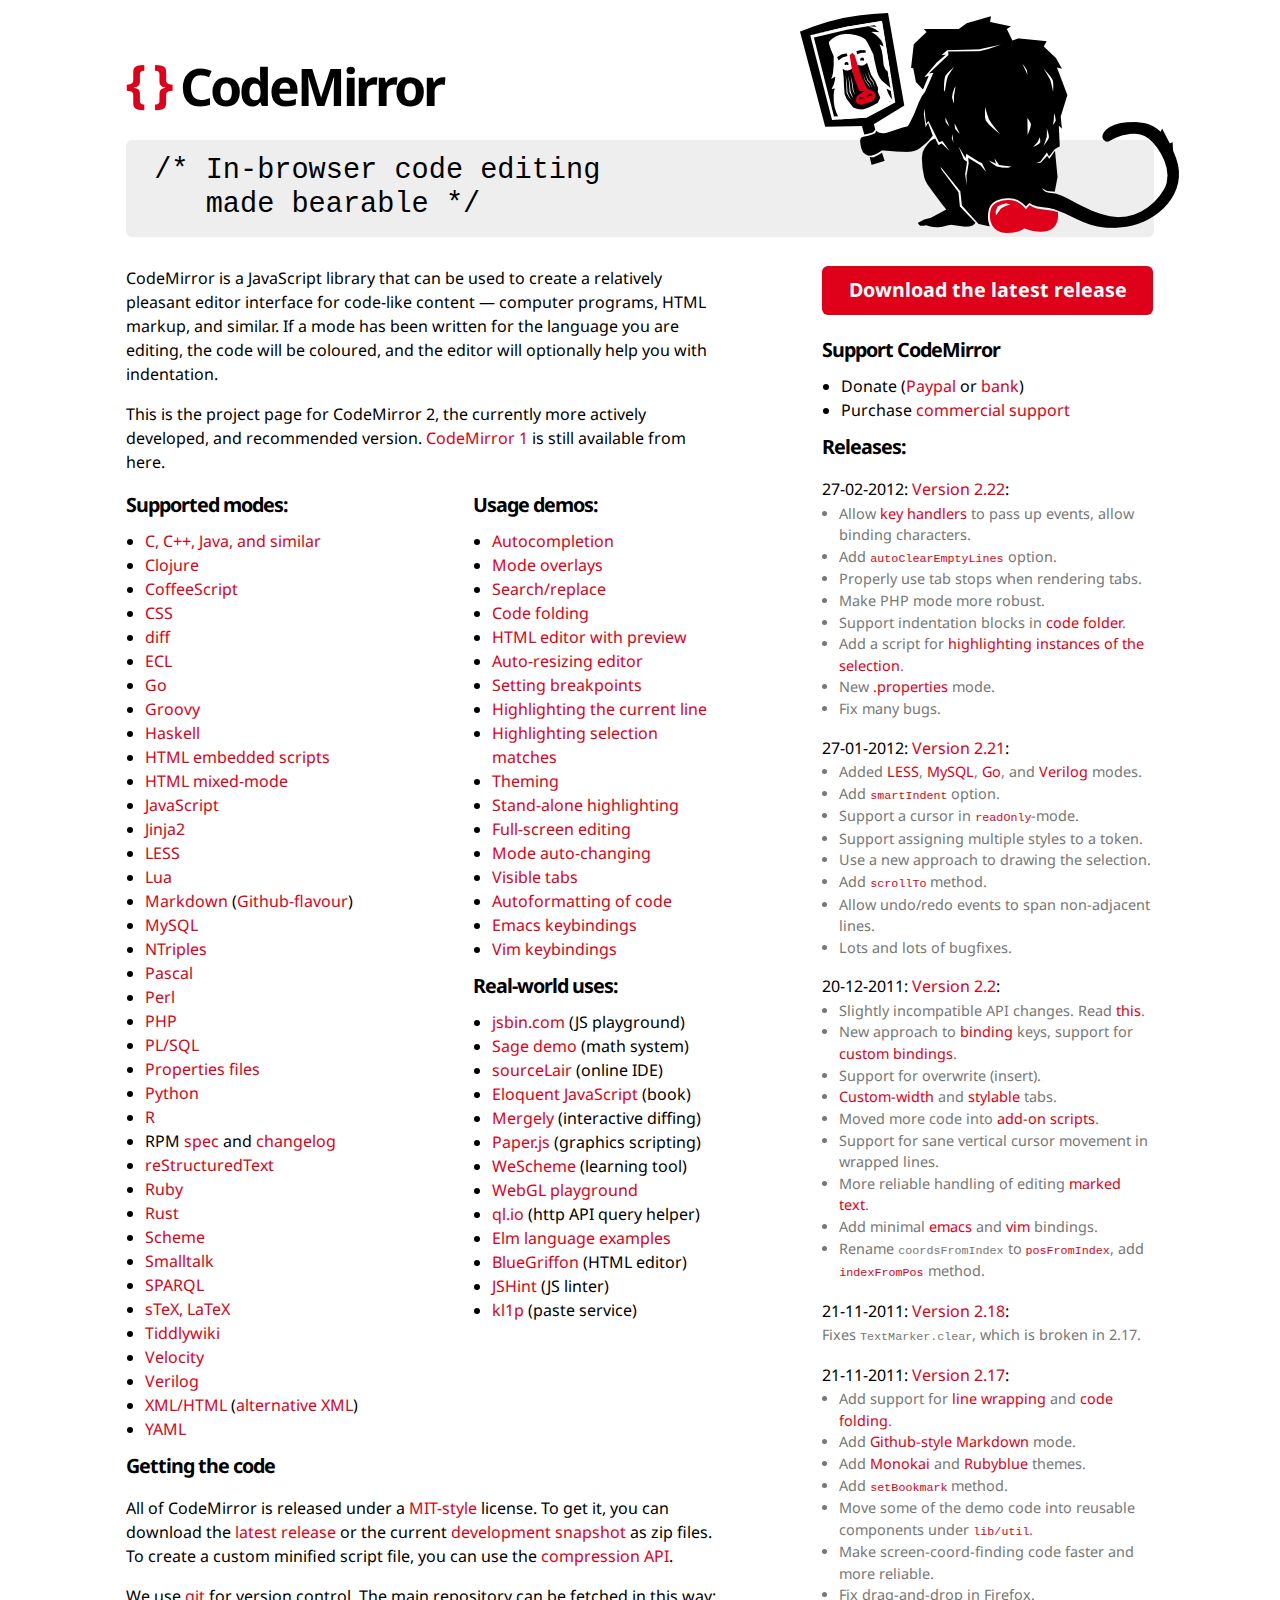
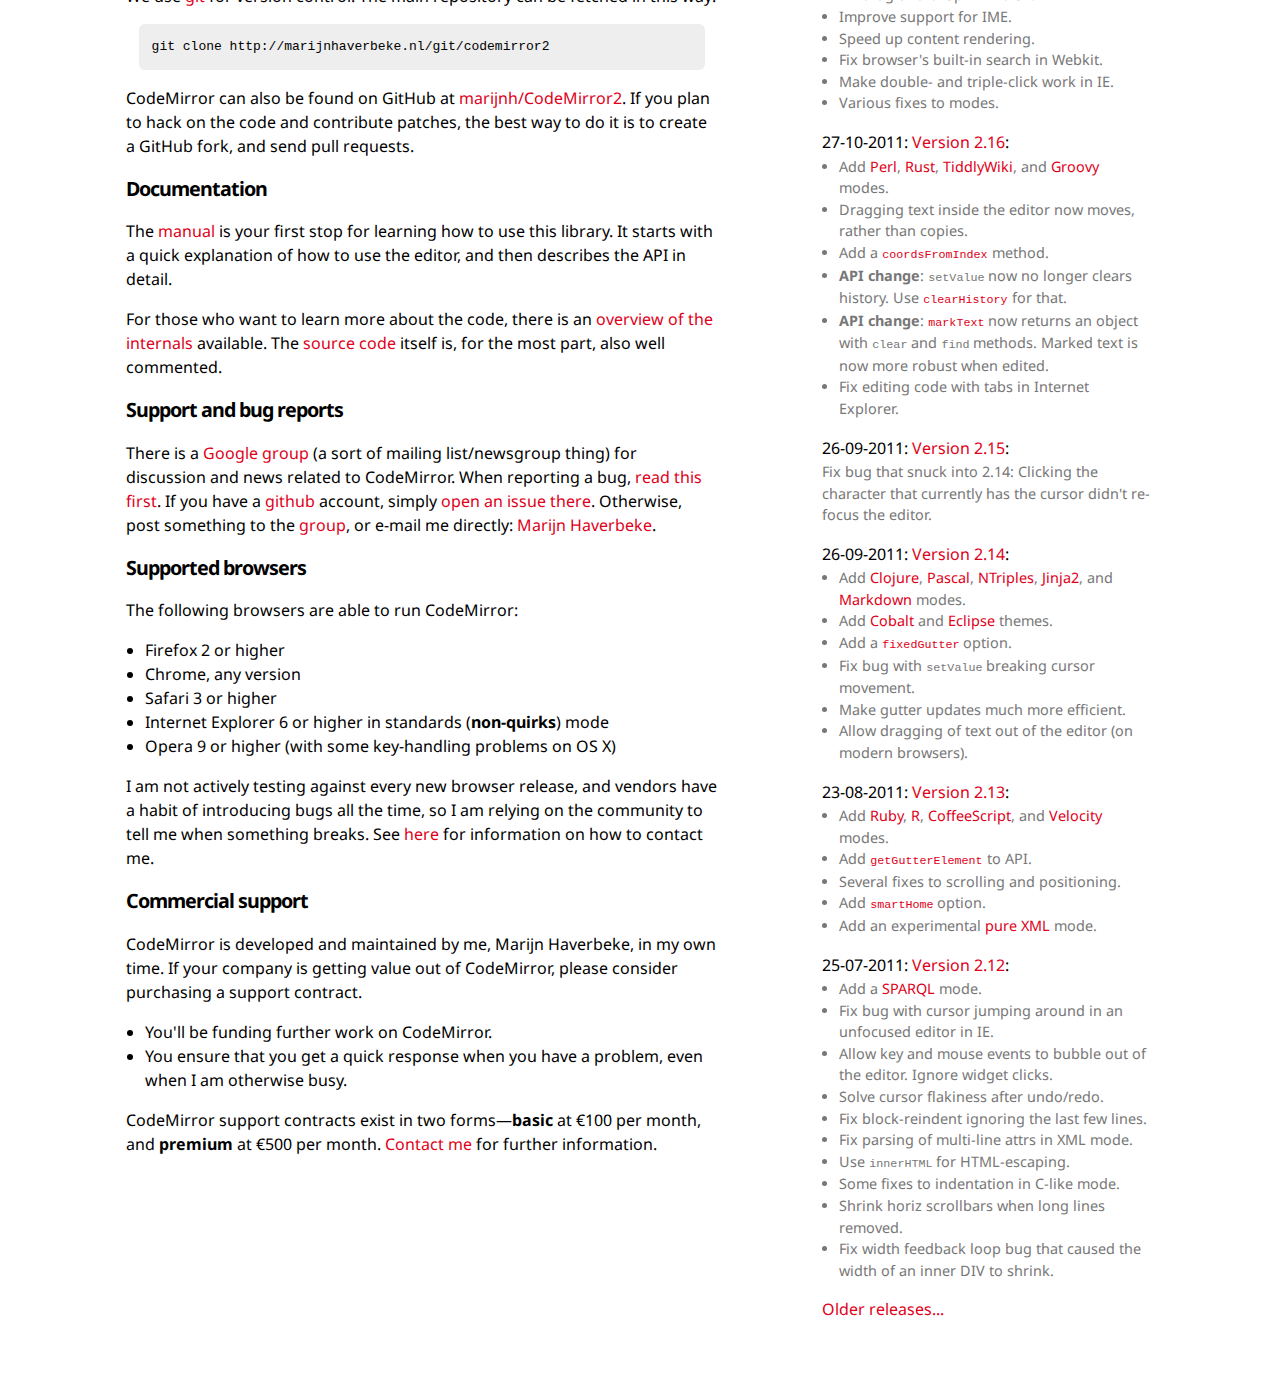
<file: CodeMirror-2.22/index.html>
<!doctype html>
<html>
  <head>
    <title>CodeMirror</title>
    <link rel="stylesheet" type="text/css" href="http://fonts.googleapis.com/css?family=Droid+Sans|Droid+Sans:bold"/>
    <link rel="stylesheet" type="text/css" href="doc/docs.css"/>
    <meta http-equiv="Content-Type" content="text/html; charset=utf-8"/>
    <link rel="alternate" href="http://twitter.com/statuses/user_timeline/242283288.rss" type="application/rss+xml"/>
  </head>
  <body>

<h1><span class="logo-braces">{ }</span> <a href="http://codemirror.net/">CodeMirror</a></h1>

<pre class="grey">
<img src="doc/baboon.png" class="logo" alt="logo"/>/* In-browser code editing
   made bearable */
</pre>

<div class="clear"><div class="left blk">

  <p style="margin-top: 0">CodeMirror is a JavaScript library that can
  be used to create a relatively pleasant editor interface for
  code-like content &#x2015; computer programs, HTML markup, and
  similar. If a mode has been written for the language you are
  editing, the code will be coloured, and the editor will optionally
  help you with indentation.</p>

  <p>This is the project page for CodeMirror 2, the currently more
  actively developed, and recommended
  version. <a href="1/index.html">CodeMirror 1</a> is still available
  from here.</p>

  <div class="clear"><div class="left1 blk">

    <h2 style="margin-top: 0">Supported modes:</h2>

    <ul>
      <li><a href="mode/clike/index.html">C, C++, Java, and similar</a></li>
      <li><a href="mode/clojure/index.html">Clojure</a></li>
      <li><a href="mode/coffeescript/index.html">CoffeeScript</a></li>
      <li><a href="mode/css/index.html">CSS</a></li>
      <li><a href="mode/diff/index.html">diff</a></li>
      <li><a href="mode/ecl/index.html">ECL</a></li>
      <li><a href="mode/go/index.html">Go</a></li>
      <li><a href="mode/groovy/index.html">Groovy</a></li>
      <li><a href="mode/haskell/index.html">Haskell</a></li>
      <li><a href="mode/htmlembedded/index.html">HTML embedded scripts</a></li>
      <li><a href="mode/htmlmixed/index.html">HTML mixed-mode</a></li>
      <li><a href="mode/javascript/index.html">JavaScript</a></li>
      <li><a href="mode/jinja2/index.html">Jinja2</a></li>
      <li><a href="mode/less/index.html">LESS</a></li>
      <li><a href="mode/lua/index.html">Lua</a></li>
      <li><a href="mode/markdown/index.html">Markdown</a> (<a href="mode/gfm/index.html">Github-flavour</a>)</li>
      <li><a href="mode/mysql/index.html">MySQL</a></li>
      <li><a href="mode/ntriples/index.html">NTriples</a></li>
      <li><a href="mode/pascal/index.html">Pascal</a></li>
      <li><a href="mode/perl/index.html">Perl</a></li>
      <li><a href="mode/php/index.html">PHP</a></li>
      <li><a href="mode/plsql/index.html">PL/SQL</a></li>
      <li><a href="mode/properties/index.html">Properties files</a></li>
      <li><a href="mode/python/index.html">Python</a></li>
      <li><a href="mode/r/index.html">R</a></li>
      <li>RPM <a href="mode/rpm/spec/index.html">spec</a> and <a href="mode/rpm/changes/index.html">changelog</a></li>
      <li><a href="mode/rst/index.html">reStructuredText</a></li>
      <li><a href="mode/ruby/index.html">Ruby</a></li>
      <li><a href="mode/rust/index.html">Rust</a></li>
      <li><a href="mode/scheme/index.html">Scheme</a></li>
      <li><a href="mode/smalltalk/index.html">Smalltalk</a></li>
      <li><a href="mode/sparql/index.html">SPARQL</a></li>
      <li><a href="mode/stex/index.html">sTeX, LaTeX</a></li>
      <li><a href="mode/tiddlywiki/index.html">Tiddlywiki</a></li>
      <li><a href="mode/velocity/index.html">Velocity</a></li>
      <li><a href="mode/verilog/index.html">Verilog</a></li>
      <li><a href="mode/xml/index.html">XML/HTML</a> (<a href="mode/xmlpure/index.html">alternative XML</a>)</li>
      <li><a href="mode/yaml/index.html">YAML</a></li>
    </ul>

  </div><div class="left2 blk">

    <h2 style="margin-top: 0">Usage demos:</h2>

    <ul>
      <li><a href="demo/complete.html">Autocompletion</a></li>
      <li><a href="demo/mustache.html">Mode overlays</a></li>
      <li><a href="demo/search.html">Search/replace</a></li>
      <li><a href="demo/folding.html">Code folding</a></li>
      <li><a href="demo/preview.html">HTML editor with preview</a></li>
      <li><a href="demo/resize.html">Auto-resizing editor</a></li>
      <li><a href="demo/marker.html">Setting breakpoints</a></li>
      <li><a href="demo/activeline.html">Highlighting the current line</a></li>
      <li><a href="demo/matchhighlighter.html">Highlighting selection matches</a></li>
      <li><a href="demo/theme.html">Theming</a></li>
      <li><a href="demo/runmode.html">Stand-alone highlighting</a></li>
      <li><a href="demo/fullscreen.html">Full-screen editing</a></li>
      <li><a href="demo/changemode.html">Mode auto-changing</a></li>
      <li><a href="demo/visibletabs.html">Visible tabs</a></li>
      <li><a href="demo/formatting.html">Autoformatting of code</a></li>
      <li><a href="demo/emacs.html">Emacs keybindings</a></li>
      <li><a href="demo/vim.html">Vim keybindings</a></li>
    </ul>

    <h2>Real-world uses:</h2>

    <ul>
      <li><a href="http://jsbin.com">jsbin.com</a> (JS playground)</li>
      <li><a href="http://buzzard.ups.edu/">Sage demo</a> (math system)</li>
      <li><a href="http://www.sourcelair.com/">sourceLair</a> (online IDE)</li>
      <li><a href="http://eloquentjavascript.net/chapter1.html">Eloquent JavaScript</a> (book)</a></li>
      <li><a href="http://www.mergely.com/">Mergely</a> (interactive diffing)</li>
      <li><a href="http://paperjs.org/">Paper.js</a> (graphics scripting)</li>
      <li><a href="http://www.wescheme.org/">WeScheme</a> (learning tool)</li>
      <li><a href="http://webglplayground.net/">WebGL playground</a></li>
      <li><a href="http://ql.io/">ql.io</a> (http API query helper)</li>
      <li><a href="http://elm-lang.org/Examples.elm">Elm language examples</a></li>
      <li><a href="http://bluegriffon.org/">BlueGriffon</a> (HTML editor)</li>
      <li><a href="http://www.jshint.com/">JSHint</a> (JS linter)</li>
      <li><a href="http://kl1p.com/cmtest/1">kl1p</a> (paste service)</li>
     </ul>

  </div></div>

  <h2 id="code">Getting the code</h2>

  <p>All of CodeMirror is released under a <a
  href="LICENSE">MIT-style</a> license. To get it, you can download
  the <a href="http://codemirror.net/codemirror.zip">latest
  release</a> or the current <a
  href="http://codemirror.net/codemirror2-latest.zip">development
  snapshot</a> as zip files. To create a custom minified script file,
  you can use the <a href="doc/compress.html">compression API</a>.</p>

  <p>We use <a href="http://git-scm.com/">git</a> for version control.
  The main repository can be fetched in this way:</p>

  <pre class="code">git clone http://marijnhaverbeke.nl/git/codemirror2</pre>

  <p>CodeMirror can also be found on GitHub at <a
  href="http://github.com/marijnh/CodeMirror2">marijnh/CodeMirror2</a>.
  If you plan to hack on the code and contribute patches, the best way
  to do it is to create a GitHub fork, and send pull requests.</p>

  <h2 id="documention">Documentation</h2>

  <p>The <a href="doc/manual.html">manual</a> is your first stop for
  learning how to use this library. It starts with a quick explanation
  of how to use the editor, and then describes the API in detail.</p>

  <p>For those who want to learn more about the code, there is
  an <a href="doc/internals.html">overview of the internals</a> available.
  The <a href="http://github.com/marijnh/CodeMirror2">source code</a>
  itself is, for the most part, also well commented.</p>

  <h2 id="support">Support and bug reports</h2>

  <p>There is
  a <a href="http://groups.google.com/group/codemirror">Google
  group</a> (a sort of mailing list/newsgroup thing) for discussion
  and news related to CodeMirror. When reporting a bug,
  <a href="doc/reporting.html">read this first</a>. If you have
  a <a href="http://github.com">github</a> account,
  simply <a href="http://github.com/marijnh/CodeMirror2/issues">open
  an issue there</a>. Otherwise, post something to
  the <a href="http://groups.google.com/group/codemirror">group</a>,
  or e-mail me directly: <a href="mailto:marijnh@gmail.com">Marijn
  Haverbeke</a>.</p>

  <h2 id="supported">Supported browsers</h2>

  <p>The following browsers are able to run CodeMirror:</p>

  <ul>
    <li>Firefox 2 or higher</li>
    <li>Chrome, any version</li>
    <li>Safari 3 or higher</li>
    <li>Internet Explorer 6 or higher in standards (<strong>non-quirks</strong>) mode</li>
    <li>Opera 9 or higher (with some key-handling problems on OS X)</li>
  </ul>

  <p>I am not actively testing against every new browser release, and
  vendors have a habit of introducing bugs all the time, so I am
  relying on the community to tell me when something breaks.
  See <a href="#support">here</a> for information on how to contact
  me.</p>

  <h2 id="commercial">Commercial support</h2>

  <p>CodeMirror is developed and maintained by me, Marijn Haverbeke,
  in my own time. If your company is getting value out of CodeMirror,
  please consider purchasing a support contract.</p>

  <ul>
    <li>You'll be funding further work on CodeMirror.</li>
    <li>You ensure that you get a quick response when you have a
    problem, even when I am otherwise busy.</li>
  </ul>

  <p>CodeMirror support contracts exist in two
  forms—<strong>basic</strong> at €100 per month,
  and <strong>premium</strong> at €500 per
  month. <a href="mailto:marijnh@gmail.com">Contact me</a> for further
  information.</p>

</div>

<div class="right blk">

  <a href="http://codemirror.net/codemirror.zip" class="download">Download the latest release</a>

  <h2>Support CodeMirror</h2>

  <ul>
    <li>Donate
    (<span onclick="document.getElementById('paypal').submit();"
    class="quasilink">Paypal</span>
    or <span onclick="document.getElementById('bankinfo').style.display = 'block';"
             class="quasilink">bank</span>)</li>
    <li>Purchase <a href="#commercial">commercial support</a></li>
  </ul>

  <p id="bankinfo" style="display: none;">
    Bank: <i>Rabobank</i><br/>
    Country: <i>Netherlands</i><br/>
    SWIFT: <i>RABONL2U</i><br/>
    Account: <i>147850770</i><br/>
    Name: <i>Marijn Haverbeke</i><br/>
    IBAN: <i>NL26 RABO 0147 8507 70</i>
  </p>

  <h2>Releases:</h2>

  <p class="rel">27-02-2012: <a href="http://codemirror.net/codemirror-2.22.zip">Version 2.22</a>:</p>

  <ul class="rel-note">
    <li>Allow <a href="doc/manual.html#keymaps">key handlers</a> to pass up events, allow binding characters.</li>
    <li>Add <a href="doc/manual.html#option_autoClearEmptyLines"><code>autoClearEmptyLines</code></a> option.</li>
    <li>Properly use tab stops when rendering tabs.</li>
    <li>Make PHP mode more robust.</li>
    <li>Support indentation blocks in <a href="doc/manual.html#util_foldcode">code folder</a>.</li>
    <li>Add a script for <a href="doc/manual.html#util_match-highlighter">highlighting instances of the selection</a>.</li>
    <li>New <a href="mode/properties/index.html">.properties</a> mode.</li>
    <li>Fix many bugs.</li>
  </ul>

  <p class="rel">27-01-2012: <a href="http://codemirror.net/codemirror-2.21.zip">Version 2.21</a>:</p>

  <ul class="rel-note">
    <li>Added <a href="mode/less/index.html">LESS</a>, <a href="mode/mysql/index.html">MySQL</a>,
    <a href="mode/go/index.html">Go</a>, and <a href="mode/verilog/index.html">Verilog</a> modes.</li>
    <li>Add <a href="doc/manual.html#option_smartIndent"><code>smartIndent</code></a>
    option.</li>
    <li>Support a cursor in <a href="doc/manual.html#option_readOnly"><code>readOnly</code></a>-mode.</li>
    <li>Support assigning multiple styles to a token.</li>
    <li>Use a new approach to drawing the selection.</li>
    <li>Add <a href="doc/manual.html#scrollTo"><code>scrollTo</code></a> method.</li>
    <li>Allow undo/redo events to span non-adjacent lines.</li>
    <li>Lots and lots of bugfixes.</li>
  </ul>

  <p class="rel">20-12-2011: <a href="http://codemirror.net/codemirror-2.2.zip">Version 2.2</a>:</p>

  <ul class="rel-note">
    <li>Slightly incompatible API changes. Read <a href="doc/upgrade_v2.2.html">this</a>.</li>
    <li>New approach
    to <a href="doc/manual.html#option_extraKeys">binding</a> keys,
    support for <a href="doc/manual.html#option_keyMap">custom
    bindings</a>.</li>
    <li>Support for overwrite (insert).</li>
    <li><a href="doc/manual.html#option_tabSize">Custom-width</a>
    and <a href="demo/visibletabs.html">stylable</a> tabs.</li>
    <li>Moved more code into <a href="doc/manual.html#addons">add-on scripts</a>.</li>
    <li>Support for sane vertical cursor movement in wrapped lines.</li>
    <li>More reliable handling of
    editing <a href="doc/manual.html#markText">marked text</a>.</li>
    <li>Add minimal <a href="demo/emacs.html">emacs</a>
    and <a href="demo/vim.html">vim</a> bindings.</li>
    <li>Rename <code>coordsFromIndex</code>
    to <a href="doc/manual.html#posFromIndex"><code>posFromIndex</code></a>,
    add <a href="doc/manual.html#indexFromPos"><code>indexFromPos</code></a>
    method.</li>
  </ul>

  <p class="rel">21-11-2011: <a href="http://codemirror.net/codemirror-2.18.zip">Version 2.18</a>:</p>
  <p class="rel-note">Fixes <code>TextMarker.clear</code>, which is broken in 2.17.</p>

  <p class="rel">21-11-2011: <a href="http://codemirror.net/codemirror-2.17.zip">Version 2.17</a>:</p>
  <ul class="rel-note">
    <li>Add support for <a href="doc/manual.html#option_lineWrapping">line
    wrapping</a> and <a href="doc/manual.html#hideLine">code
    folding</a>.</li>
    <li>Add <a href="mode/gfm/index.html">Github-style Markdown</a> mode.</li>
    <li>Add <a href="theme/monokai.css">Monokai</a>
    and <a href="theme/rubyblue.css">Rubyblue</a> themes.</li>
    <li>Add <a href="doc/manual.html#setBookmark"><code>setBookmark</code></a> method.</li>
    <li>Move some of the demo code into reusable components
    under <a href="lib/util/"><code>lib/util</code></a>.</li>
    <li>Make screen-coord-finding code faster and more reliable.</li>
    <li>Fix drag-and-drop in Firefox.</li>
    <li>Improve support for IME.</li>
    <li>Speed up content rendering.</li>
    <li>Fix browser's built-in search in Webkit.</li>
    <li>Make double- and triple-click work in IE.</li>
    <li>Various fixes to modes.</li>
  </ul>

  <p class="rel">27-10-2011: <a href="http://codemirror.net/codemirror-2.16.zip">Version 2.16</a>:</p>
  <ul class="rel-note">
    <li>Add <a href="mode/perl/index.html">Perl</a>, <a href="mode/rust/index.html">Rust</a>, <a href="mode/tiddlywiki/index.html">TiddlyWiki</a>, and <a href="mode/groovy/index.html">Groovy</a> modes.</li>
    <li>Dragging text inside the editor now moves, rather than copies.</li>
    <li>Add a <a href="doc/manual.html#coordsFromIndex"><code>coordsFromIndex</code></a> method.</li>
    <li><strong>API change</strong>: <code>setValue</code> now no longer clears history. Use <a href="doc/manual.html#clearHistory"><code>clearHistory</code></a> for that.</li>
    <li><strong>API change</strong>: <a href="doc/manual.html#markText"><code>markText</code></a> now
    returns an object with <code>clear</code> and <code>find</code>
    methods. Marked text is now more robust when edited.</li>
    <li>Fix editing code with tabs in Internet Explorer.</li>
  </ul>

  <p class="rel">26-09-2011: <a href="http://codemirror.net/codemirror-2.15.zip">Version 2.15</a>:</p>
  <p class="rel-note">Fix bug that snuck into 2.14: Clicking the
  character that currently has the cursor didn't re-focus the
  editor.</p>

  <p class="rel">26-09-2011: <a href="http://codemirror.net/codemirror-2.14.zip">Version 2.14</a>:</p>
  <ul class="rel-note">
    <li>Add <a href="mode/clojure/index.html">Clojure</a>, <a href="mode/pascal/index.html">Pascal</a>, <a href="mode/ntriples/index.html">NTriples</a>, <a href="mode/jinja2/index.html">Jinja2</a>, and <a href="mode/markdown/index.html">Markdown</a> modes.</li>
    <li>Add <a href="theme/cobalt.css">Cobalt</a> and <a href="theme/eclipse.css">Eclipse</a> themes.</li>
    <li>Add a <a href="doc/manual.html#option_fixedGutter"><code>fixedGutter</code></a> option.</li>
    <li>Fix bug with <code>setValue</code> breaking cursor movement.</li>
    <li>Make gutter updates much more efficient.</li>
    <li>Allow dragging of text out of the editor (on modern browsers).</li>
  </ul>

  <p class="rel">23-08-2011: <a href="http://codemirror.net/codemirror-2.13.zip">Version 2.13</a>:</p>
  <ul class="rel-note">
    <li>Add <a href="mode/ruby/index.html">Ruby</a>, <a href="mode/r/index.html">R</a>, <a href="mode/coffeescript/index.html">CoffeeScript</a>, and <a href="mode/velocity/index.html">Velocity</a> modes.</li>
    <li>Add <a href="doc/manual.html#getGutterElement"><code>getGutterElement</code></a> to API.</li>
    <li>Several fixes to scrolling and positioning.</li>
    <li>Add <a href="doc/manual.html#option_smartHome"><code>smartHome</code></a> option.</li>
    <li>Add an experimental <a href="mode/xmlpure/index.html">pure XML</a> mode.</li>
  </ul>

  <p class="rel">25-07-2011: <a href="http://codemirror.net/codemirror-2.12.zip">Version 2.12</a>:</p>
  <ul class="rel-note">
    <li>Add a <a href="mode/sparql/index.html">SPARQL</a> mode.</li>
    <li>Fix bug with cursor jumping around in an unfocused editor in IE.</li>
    <li>Allow key and mouse events to bubble out of the editor. Ignore widget clicks.</li>
    <li>Solve cursor flakiness after undo/redo.</li>
    <li>Fix block-reindent ignoring the last few lines.</li>
    <li>Fix parsing of multi-line attrs in XML mode.</li>
    <li>Use <code>innerHTML</code> for HTML-escaping.</li>
    <li>Some fixes to indentation in C-like mode.</li>
    <li>Shrink horiz scrollbars when long lines removed.</li>
    <li>Fix width feedback loop bug that caused the width of an inner DIV to shrink.</li>
  </ul>

  <p><a href="doc/oldrelease.html">Older releases...</a></p>

</div></div>

<div style="height: 2em">&nbsp;</div>

  <form action="https://www.paypal.com/cgi-bin/webscr" method="post" id="paypal">
    <input type="hidden" name="cmd" value="_s-xclick"/>
    <input type="hidden" name="hosted_button_id" value="3FVHS5FGUY7CC"/>
  </form>

  </body>
</html>
</file>
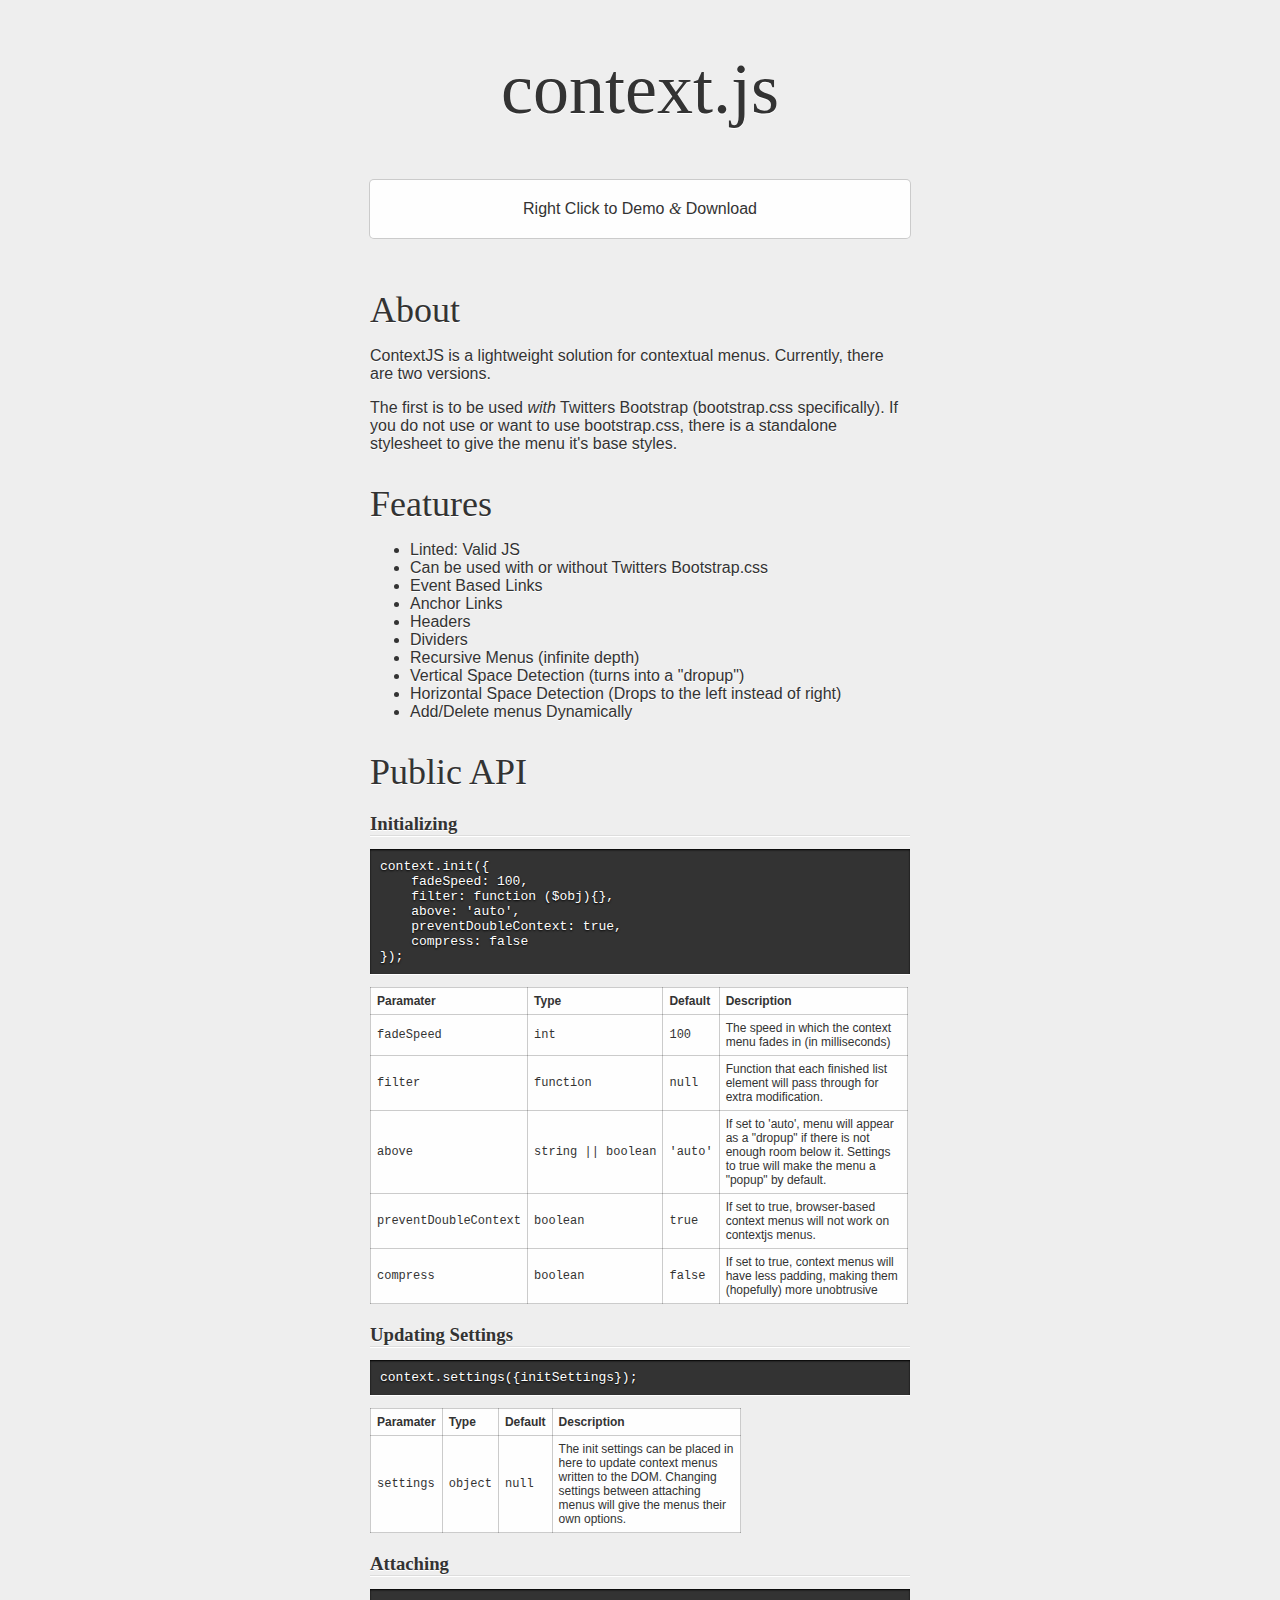
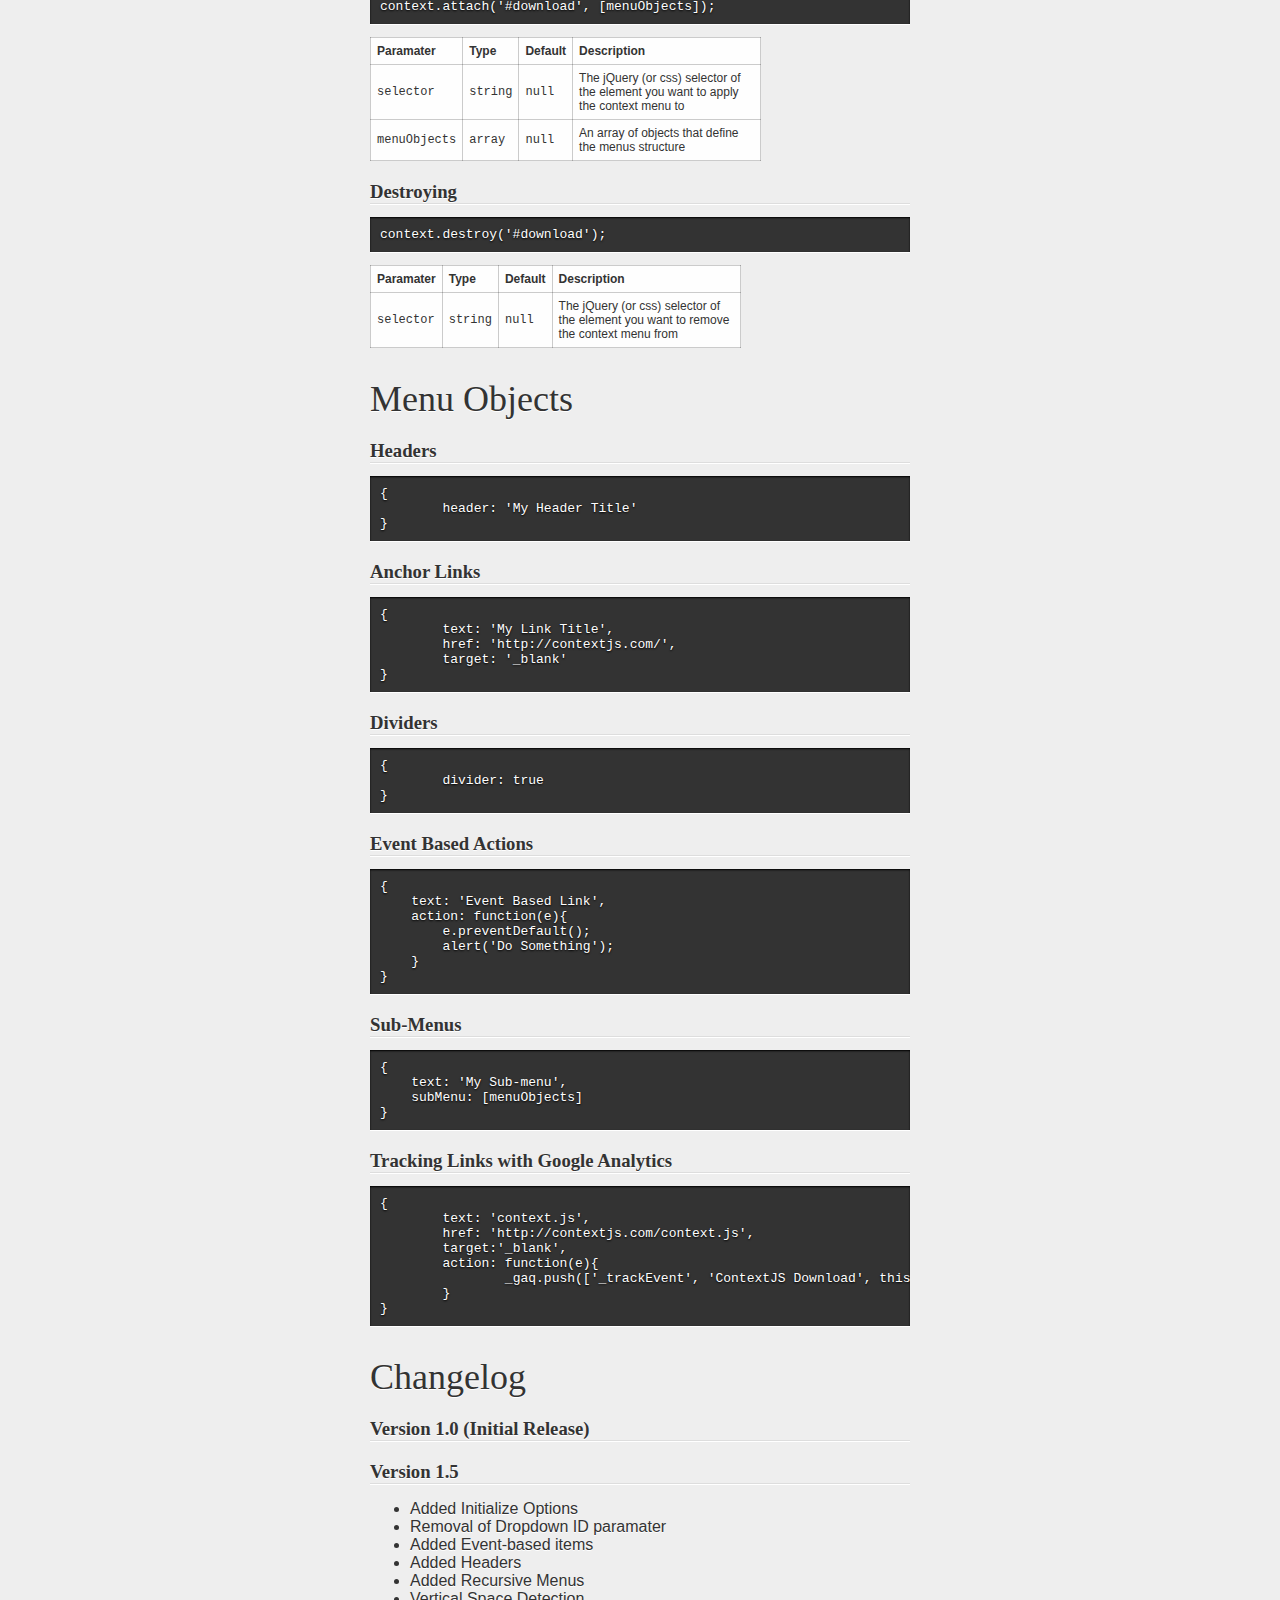
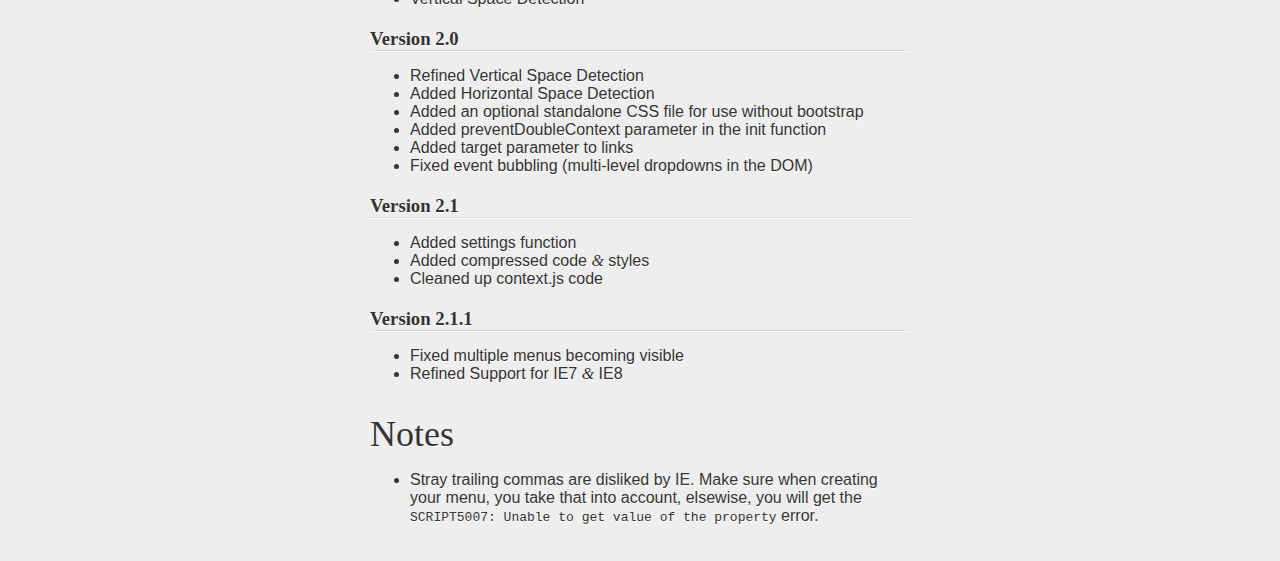
<file: jqueryMenu/index.html>
<!doctype html>
<html lang="en">

	<head>
		<meta http-equiv="content-type" content="text/html; charset=UTF-8">
		<meta http-equiv="X-UA-Compatible" content="IE=8" >
		<title>ContextJS</title>
		
		<link rel="stylesheet" type="text/css" href="css/demo.css">
		
		<link rel="stylesheet" type="text/css" href="css/context.standalone.css">
		
	</head>
	<body>
		<h1>context.js</h1>
		
		<div id="download">Right Click to Demo <span class="amp">&amp;</span> Download</div>
		
		<div class="description">
			
			<h2>About</h2>
			<p>ContextJS is a lightweight solution for contextual menus. Currently, there are two versions.</p> <p>The first is to be used <i>with</i> Twitters Bootstrap  (bootstrap.css specifically). If you do not use or want to use bootstrap.css, there is a standalone stylesheet to give the menu it's base styles.</p>
			
			<h2>Features</h2>
			
			<ul>
				<li>Linted: Valid JS</li>
				<li>Can be used with or without Twitters Bootstrap.css</li>
				<li>Event Based Links</li>
				<li>Anchor Links</li>
				<li>Headers</li>
				<li>Dividers</li>
				<li>Recursive Menus (infinite depth)</li>
				<li>Vertical Space Detection (turns into a "dropup")</li>
				<li>Horizontal Space Detection (Drops to the left instead of right)</li>
				<li>Add/Delete menus Dynamically</li>
				
			</ul>
			
			<h2>Public API</h2>
			
			<h3>Initializing</h3>
			<pre>context.init({
    fadeSpeed: 100,
    filter: function ($obj){},
    above: 'auto',
    preventDoubleContext: true,
    compress: false
});</pre>

			<table border="1" cellpadding="6">
				<thead>
					<tr>
						<th>Paramater</th>
						<th>Type</th>
						<th>Default</th>
						<th>Description</th>
					</tr>
				</thead>
				<tbody>
					<tr>
						<td>fadeSpeed</td>
						<td>int</td>
						<td>100</td>
						<td>The speed in which the context menu fades in (in milliseconds)</td>
					</tr>
					<tr>
						<td>filter</td>
						<td>function</td>
						<td>null</td>
						<td>Function that each finished list element will pass through for extra modification.</td>
					</tr>
					<tr>
						<td>above</td>
						<td>string || boolean</td>
						<td>'auto'</td>
						<td>If set to 'auto', menu will appear as a "dropup" if there is not enough room below it. Settings to true will make the menu a "popup" by default.</td>
					</tr>
					<tr>
						<td>preventDoubleContext</td>
						<td>boolean</td>
						<td>true</td>
						<td>If set to true, browser-based context menus will not work on contextjs menus.</td>
					</tr>
					<tr>
						<td>compress</td>
						<td>boolean</td>
						<td>false</td>
						<td>If set to true, context menus will have less padding, making them (hopefully) more unobtrusive</td>
					</tr>
				</tbody>
			</table>

			<h3>Updating Settings</h3>
			<pre>context.settings({initSettings});</pre>
			
			<table border="1" cellpadding="6">
				<thead>
					<tr>
						<th>Paramater</th>
						<th>Type</th>
						<th>Default</th>
						<th>Description</th>
					</tr>
				</thead>
				<tbody>
					<tr>
						<td>settings</td>
						<td>object</td>
						<td>null</td>
						<td>The init settings can be placed in here to update context menus written to the DOM. Changing settings between attaching menus will give the menus their own options.</td>
					</tr>
				</tbody>
			</table>

			<h3>Attaching</h3>
			<pre>context.attach('#download', [menuObjects]);</pre>
			
			<table border="1" cellpadding="6">
				<thead>
					<tr>
						<th>Paramater</th>
						<th>Type</th>
						<th>Default</th>
						<th>Description</th>
					</tr>
				</thead>
				<tbody>
					<tr>
						<td>selector</td>
						<td>string</td>
						<td>null</td>
						<td>The jQuery (or css) selector of the element you want to apply the context menu to</td>
					</tr>
					<tr>
						<td>menuObjects</td>
						<td>array</td>
						<td>null</td>
						<td>An array of objects that define the menus structure</td>
					</tr>
				</tbody>
			</table>
			
			
			<h3>Destroying</h3>
			<pre>context.destroy('#download');</pre>
			
			<table border="1" cellpadding="6">
				<thead>
					<tr>
						<th>Paramater</th>
						<th>Type</th>
						<th>Default</th>
						<th>Description</th>
					</tr>
				</thead>
				<tbody>
					<tr>
						<td>selector</td>
						<td>string</td>
						<td>null</td>
						<td>The jQuery (or css) selector of the element you want to remove the context menu from</td>
					</tr>
				</tbody>
			</table>
			
			
			<h2>Menu Objects</h2>
			
			<h3>Headers</h3>
			<pre>{
	header: 'My Header Title'
}</pre>
			
			<h3>Anchor Links</h3>
			<pre>{
	text: 'My Link Title', 
	href: 'http://contextjs.com/', 
	target: '_blank'
}</pre>
			
			<h3>Dividers</h3>
			<pre>{
	divider: true
}</pre>
			
			<h3>Event Based Actions</h3>
			<pre>{
    text: 'Event Based Link',
    action: function(e){
    	e.preventDefault();
        alert('Do Something');
    }
}</pre>

			<h3>Sub-Menus</h3>
			<pre>{
    text: 'My Sub-menu',
    subMenu: [menuObjects]
}</pre>
			<h3>Tracking Links with Google Analytics</h3>
			<pre>{
	text: 'context.js', 
	href: 'http://contextjs.com/context.js', 
	target:'_blank', 
	action: function(e){
		_gaq.push(['_trackEvent', 'ContextJS Download', this.pathname, this.innerHTML]);
	}
}</pre>
			
			<h2>Changelog</h2>
			
			<h3>Version 1.0 (Initial Release)</h3>
			<h3>Version 1.5</h3>
			<ul>
				<li>Added Initialize Options</li>
				<li>Removal of Dropdown ID paramater</li>
				<li>Added Event-based items</li>
				<li>Added Headers</li>
				<li>Added Recursive Menus</li>
				<li>Vertical Space Detection</li>
			</ul>
			
			<h3>Version 2.0</h3>
			<ul>
				<li>Refined Vertical Space Detection</li>
				<li>Added Horizontal Space Detection</li>
				<li>Added an optional standalone CSS file for use without bootstrap</li>
				<li>Added preventDoubleContext parameter in the init function</li>
				<li>Added target parameter to links</li>
				<li>Fixed event bubbling (multi-level dropdowns in the DOM)</li>
			</ul>
			
			<h3>Version 2.1</h3>
			<ul>
				<li>Added settings function</li>
				<li>Added compressed code <span class="amp">&amp;</span> styles</li>
				<li>Cleaned up context.js code</li>
			</ul>
			
			<h3>Version 2.1.1</h3>
			<ul>
				<li>Fixed multiple menus becoming visible</li>
				<li>Refined Support for IE7 <span class="amp">&amp;</span> IE8</li>
			</ul>
			
			<h2>Notes</h2>
			<ul>
				<li>Stray trailing commas are disliked by IE. Make sure when creating your menu, you take that into account, elsewise, you will get the <code>SCRIPT5007: Unable to get value of the property</code> error.</li>
			</ul>
			
			
			
			
		</div>
		
		
		

		
		
		<script src="js/jquery.min.js"></script>
		<script src="js/context.js"></script>		
		<script src="js/demo.js"></script>
	</body>
</html>
</file>
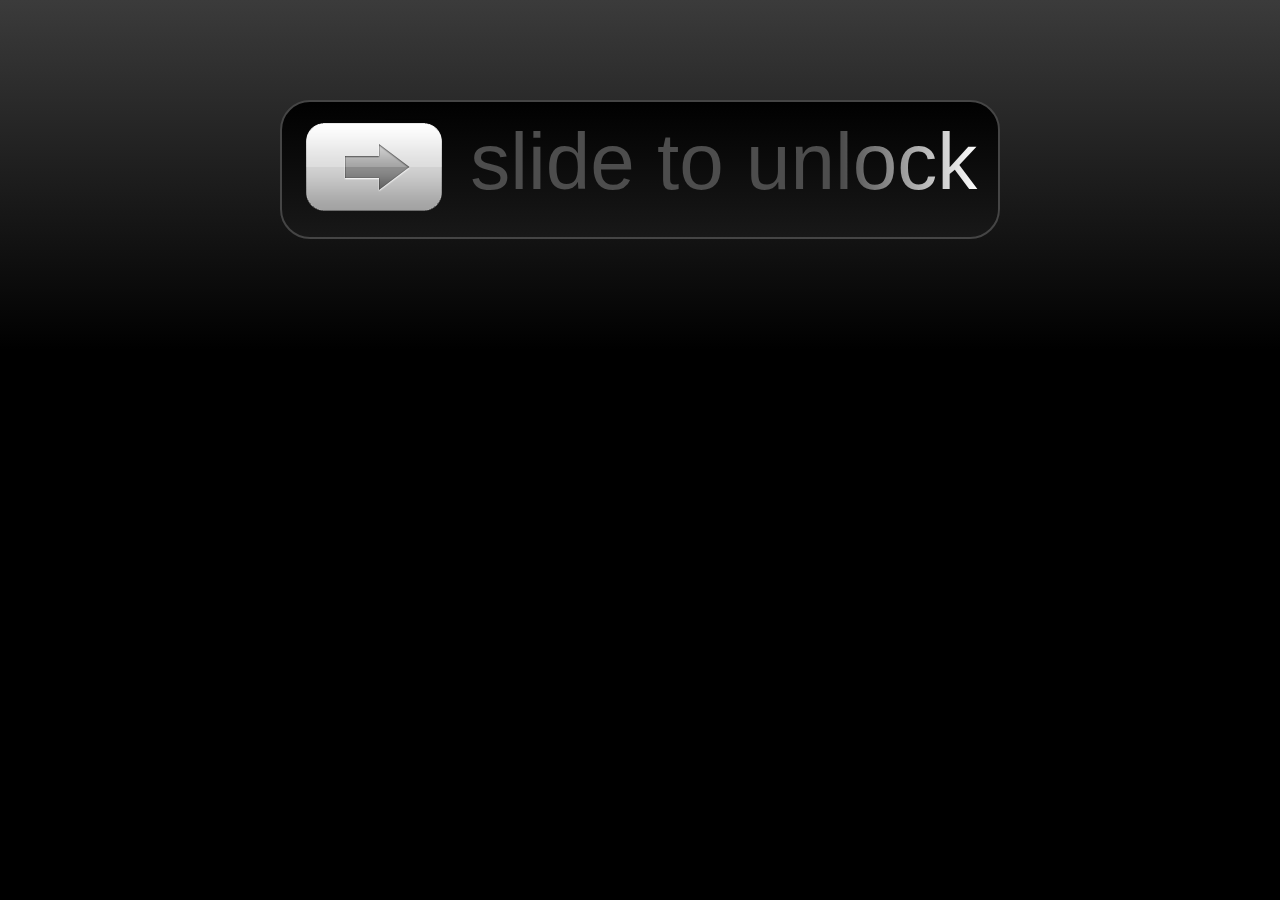
<file: JS仿苹果解锁/index.html>
<!DOCTYPE html>
<head>
	<meta http-equiv="Content-Type" content="text/html; charset=UTF-8">
	<link rel='stylesheet' href='css/style.css'>
	<script src='js/jquery.min.js'></script>
	<script src='js/jquery-ui.min.js'></script>
	<script src='js/slidetounlock.js'></script>
</head>

<body>

<div id="page-wrap">
	<div id="well">
		<h2><strong id="slider"></strong> <span>slide to unlock</span></h2>
	</div>
</div>

 <style type="text/css" style="display: none !important;">
	* {
		margin: 0;
		padding: 0;
	}
	body {
		overflow-x: hidden;
	}
	.bsa_it_ad {
		padding: 8px 4px 8px 12px !important;
		position: relative;
		border: 0 !important;
		background: #D6D5D5 !important;
		border-top: 0 !important;
		box-shadow: 2px 2px 2px rgba(0, 0, 0, 0.1);
		font: 11px "Lucida Grande", Sans-Serif !important;
	}
	.bsa_it_ad:before, .bsa_it_ad:after {
		content: "";
		position: absolute;
		top: 0;
		left: 6px;
		width: 100%;
		height: 100%;
		background: #989898;
		border-bottom: 6px solid #989898;
		z-index: -1;
		box-shadow: 2px 2px 2px rgba(0, 0, 0, 0.1);
	}
	.bsa_it_ad:before {
		top: 0;
		left: 12px;
		z-index: -2;
		background: #6C6666;
		border-bottom: 12px solid #6C6666;
	}

	.bsa_it_ad a {
	  margin: 0 !important;
		padding: 0 !important;
	}
	.bsa_it_ad a img {
	  border: 0 !important;
		position: static !important;
	}
	.bsa_it_ad a:hover img {
		margin: 0 !important;
	}
	.bsa_it_ad a:hover {
	  background: none !important;
	}
	.bsa_it_i {
		margin: 0 15px 0 0 !important;
	}
	.bsa_it_t {
		font-size: 14px !important;
		margin: 12px 0 0 0 !important;
	}
	.bsa_it_d {
		padding-right: 10px;
	}
	.bsa_it_p{
		display: none !important;
	}
	#demo-bar-ad {
		width: 416px;
		position: absolute;
		right: 0;
		top: -20px;
		font: 11px "Lucida Grande", Sans-Serif !important;
	}
	#bsap_aplink {
		position: absolute;
		color: #999;
		text-decoration: none;
		bottom: 8px !important;
		right: 8px !important;
		padding: 0 !important;
	}
	.bsa_it_p a:hover {
		background:none !important;
	}
	#demo-top-bar {
		text-align: left;
		background: #e18728;
		position: relative;
		zoom: 1;
		width: 100% !important;
		z-index: 6000;
		box-shadow: 0 0 10px black;
		padding: 20px 0 15px;
	}
	#demo-bar-inside {
		width: 960px;
		margin: 0 auto;
		position: relative;
	}
	#demo-top-bar:before, #demo-top-bar:after {
		content: "";
		position: absolute;
		top: 0;
		left: 6px;
		width: 100%;
		height: 100%;
		background: #e18728;
		border-bottom: 6px solid #8F5314;
		z-index: -1;
		box-shadow: 2px 2px 2px rgba(0, 0, 0, 0.1);
	}
	#demo-top-bar:before {
		top: 0;
		left: 12px;
		background: #6C6666;
		border-bottom: 12px solid #62390E;
	}

	#demo-bar-buttons {
		display: inline-block;
		width: 236px;
		text-align: center;
		vertical-align: top;
		font-size: 0;
	}
	#demo-bar-buttons a {
		font-size: 12px;
		color: white;
		display: block;
		margin: 2px 0;
		text-decoration: none;
		font: 14px "Lucida Grande", Sans-Serif !important;
	}
	#demo-bar-buttons a:hover,
	#demo-bar-buttons a:focus {
		color: #333;
	}

	#demo-bar-badge {
		display: inline-block;
		width: 302px;
		padding: 0 !important;
		margin: 0 !important;
		background-color: transparent !important;
	}
	#demo-bar-badge a {
		display: block;
		width: 100%;
		height: 38px;
		border-radius: 0;
		bottom: auto;
		margin: 0;
		background: url(/images/examples-logo.png) no-repeat;
		background-size: 100%;
		overflow: hidden;
		text-indent: -9999px;
	}
	#demo-bar-badge:before, #demo-bar-badge:after {
		display: none !important;
	}
</style>
</body>
</html>
</file>
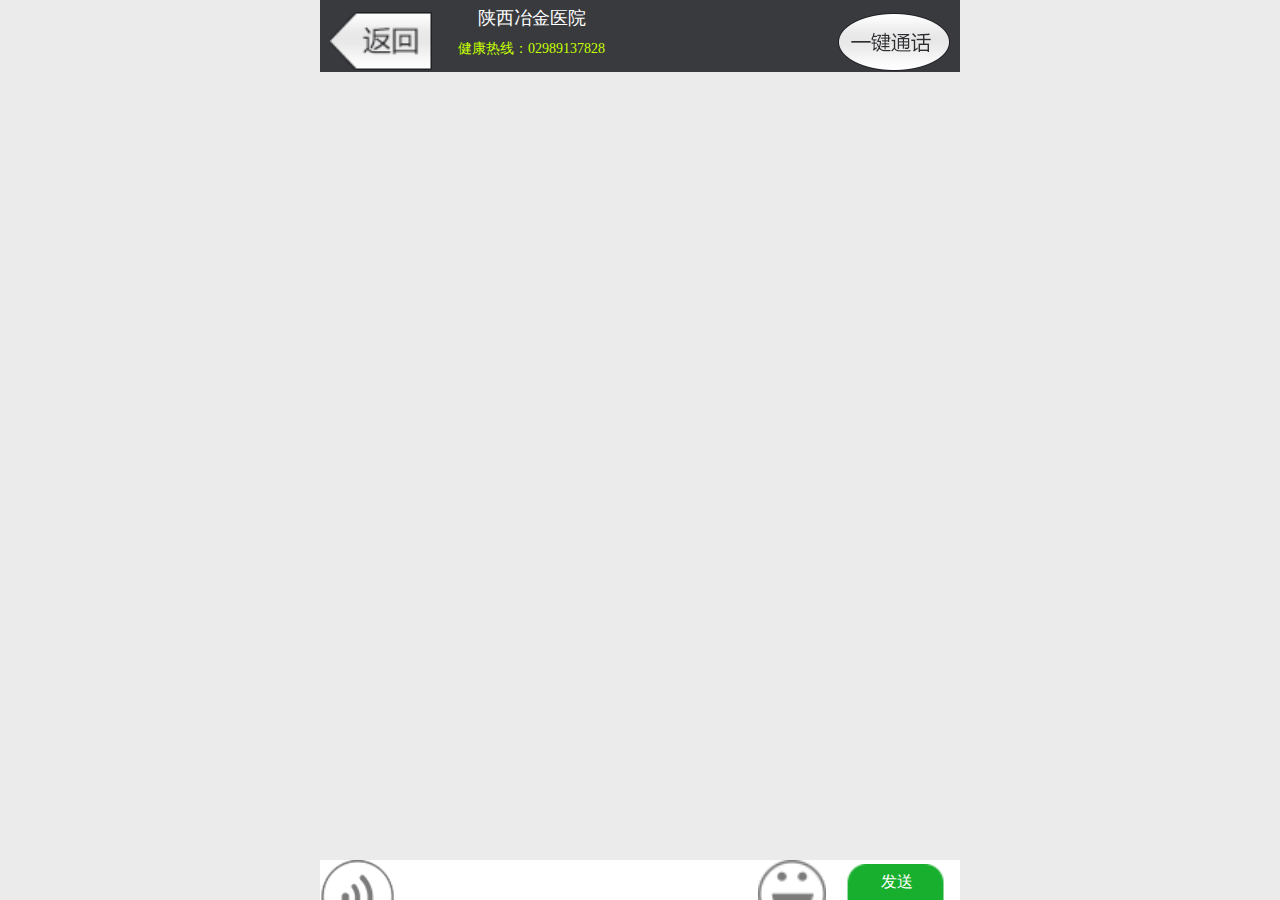
<file: liuyan/index.html>
<!DOCTYPE html>
<html lang="en">
<head>
<meta charset="utf-8">
<meta name="viewport" content="initial-scale=1.0, maximum-scale=1.0, user-scalable=no" />
<title>陕西冶金医院留言</title>
<link rel="stylesheet" href="css/style.css">
</head>
<body>
<div class="head">
	<div class="fl">
		<img src="images/btn01.png"onclick="javascript:window.history.back(-1);" title="返回上一页" alt="返回点击按钮">
	</div>
	<div class="h">
		<p>陕西冶金医院<br>
		<span style="margin-top: 0.2rem">健康热线：02989137828 </span></p>
	</div>
	<div class="fr">
		<a href="tel:02989137828"style="float:right; margin-top: 0.2rem; max-width:100%;"target="_blank"><img src="images/btn02.png" alt=""></a>
	</div>
</div>
	
<div class="main">
	
<div class="wenda"></div>		
<span><a name="target"></a></span>		


<script type="text/html" id="fh_1">
<div class="wd01">
	<div class="ysl">
		<img src="images/ys.jpg" alt="">
	</div>
	<div class="ys01right">
		<p>家长您好，过年期间，我院全员放假，但是为了及时解决家长的疑虑，不耽误孩子病情，我院<strong>开设快速问诊服务</strong>，简单几步，给出指导方案。<span style="color: red;">（温馨提示：一岁以下儿童建议观察）</span></p>
	</div>
</div>
</script>
	
<script type="text/html" id="fh_2">
<div class="wd02">
	<div class="ysl">
		<img src="images/ys.jpg" alt="">
	</div>
	<div class="ys02right">
		<h1> 家长是想咨询哪方面问题：</h1>
		<div class="nav01">
			<a class="vd002cls">多动症</a>
			<a class="vd002cls">遗尿症</a>
			<a class="vd002cls">抽动症</a>
			<a class="vd002cls">发育迟缓</a><br>
			<a class="vd002cls">智力低下</a>
			<a class="vd002cls">其他</a>
		</div>	
	</div>
</div>
</script>

<script type="text/html" id="fh_3">
<div class="wd03">
	<div class="ysl">
		<img src="images/ys.jpg" alt="">
	</div>
	<div class="ys03right">
		<h1> 家长是想咨询哪方面问题：</h1>
		<div class="nav01">
			<a class="wd03cls">问诊</a>
			<a class="wd03cls">费用</a>
			<a class="wd03cls">治疗</a>
			<a class="wd03cls">仪器</a>
			<a class="wd03cls">检查</a><br>
			<a class="wd03cls">其他</a>
		</div>	
	</div>
</div>
</script>


<script type="text/html" id="fh_4">
<div class="wd04">
	<div class="ysl">
		<img src="images/ys.jpg" alt="">				
	</div>
	<div class="ys04right">
		<p>好的，家长，请留下您的联系方式，我院将尽快安排相关医生对于您的疑问给予解答</p>
	</div>	
</div>
</script>

<script type="text/html" id="fh_5">
<div class='wd05'>
	<div class='ysl'>
		<img src='images/ys.jpg' >
	</div>
	<div class='ys04right'><p>好的，请保持电话通畅。如三分钟内无人回电，可拨打029-89137838。</p></div>
</div>
</script>


<script type="text/html" id="fh_6">
<div class="wdhz">
	<div class="hzr">
		<img src="images/hz.jpg">
	</div>
	<div class="hzl">
		<p>{vars}</p>
	</div>
</div>
</script>

	
	
<!--输入框-->
<div class="shuruk">
	<div class="shurukl">
		<a href="tel:02989137828"target="_blank"><img src="images/yuy.png" alt=""></a>
	</div>
	<div class="shurukc">
		<input id="bottom_tel_left" class="bottom_tell_text" name="tel" id="home_dx_co" type="text"/>
		<a href="tel:02989137828"target="_blank"><img src="images/xiaol.png" alt=""></a>
	</div>
	<div class="shurukr" id="btn_sendinfo">
		<p>发送</p>
	</div>
</div>
	
	
	
</div>


<script src="http://libs.baidu.com/jquery/1.11.1/jquery.min.js" type="text/javascript"></script>
<script type="text/javascript"  data-lxb-uid="5725989" data-lxb-gid="67273" src="http://5g.erk029.com/swt/js/diylxb.js?t=' + new Date().getTime() + '" charset="utf-8"></script>	
<script type="text/javascript">
var divcls = new Array(".wd01",".wd02",".wd03",".wd04",".wd05");
var arry = new Array("#fh_1","#fh_2","#fh_3","#fh_4","#fh_5","#fh_6");
var rootdivcls = ".wenda";
var inputidstr = "bottom_tel_left";
window['num'] = 0;
window['tips'] = "请输入您的电话号码";
for(var n=0;n<arry.length;n++){
	window[arry[n]] = $(arry[n]).html();	
	$(arry[n]).remove();
}

$(document).ready(function(){
	$("#"+inputidstr).val(window['tips']);
	$("#"+inputidstr).blur(function(){
		var uvalue = $(this).val();
		if (uvalue.length == 0)
		{
			$(this).val(window['tips']);				
		}
	});
	$("#"+inputidstr).focus(function(){
		var uvalue = $(this).val();
		if (uvalue.length == 0 || uvalue==window['tips'])
		{
			$(this).val("");			
		}

	});
	

	$(rootdivcls).append(window[arry[0]]);	
	$(rootdivcls).append(window[arry[1]]);	
	loadfadein(divcls[1],"0");	
	$(divcls[1]+" .vd002cls").click(function(){					
		$(rootdivcls).append(window[arry[2]]);
		loadfadein(divcls[2],"0");		
		$(divcls[2]+" .wd03cls").click(function(){			
			$(rootdivcls).append(window[arry[3]]);
			loadfadein(divcls[3],"0");
		});		
	});	
	
	
	$(".shurukr").click(function(){		
		window['num'] += 1;
		var inputval = $("#"+inputidstr).val();		
		if(0 == inputval.length || window['tips'] == inputval){
			window.alert(window['tips']);
			return;
		}		
		var replacestr = window[arry[5]].replace("{vars}",inputval);
		$(rootdivcls).append(replacestr);	
		loadfadein(".wdhz","0");
		lxb.call(document.getElementById(inputidstr));
		setTimeout(function(){showwelcome();},"2000");

	});	
	
	
	var showwelcome = function(){		
		$(rootdivcls).append(window[arry[4]]);
		loadfadein(divcls[4],"0");
	};
	
		
	function loadfadein(clsstr,number){			
		var fnload = function(clsstr){
			$(clsstr).last().hide();
			$(clsstr).last().fadeTo("slow", 0.88).show();
			location();				
		};
		setTimeout(function(){fnload(clsstr);},number);
	};	
	
	
	var location = function(){
		window.location.href="#target";
	};	
	
});
</script>	
</body>
</html>
</file>
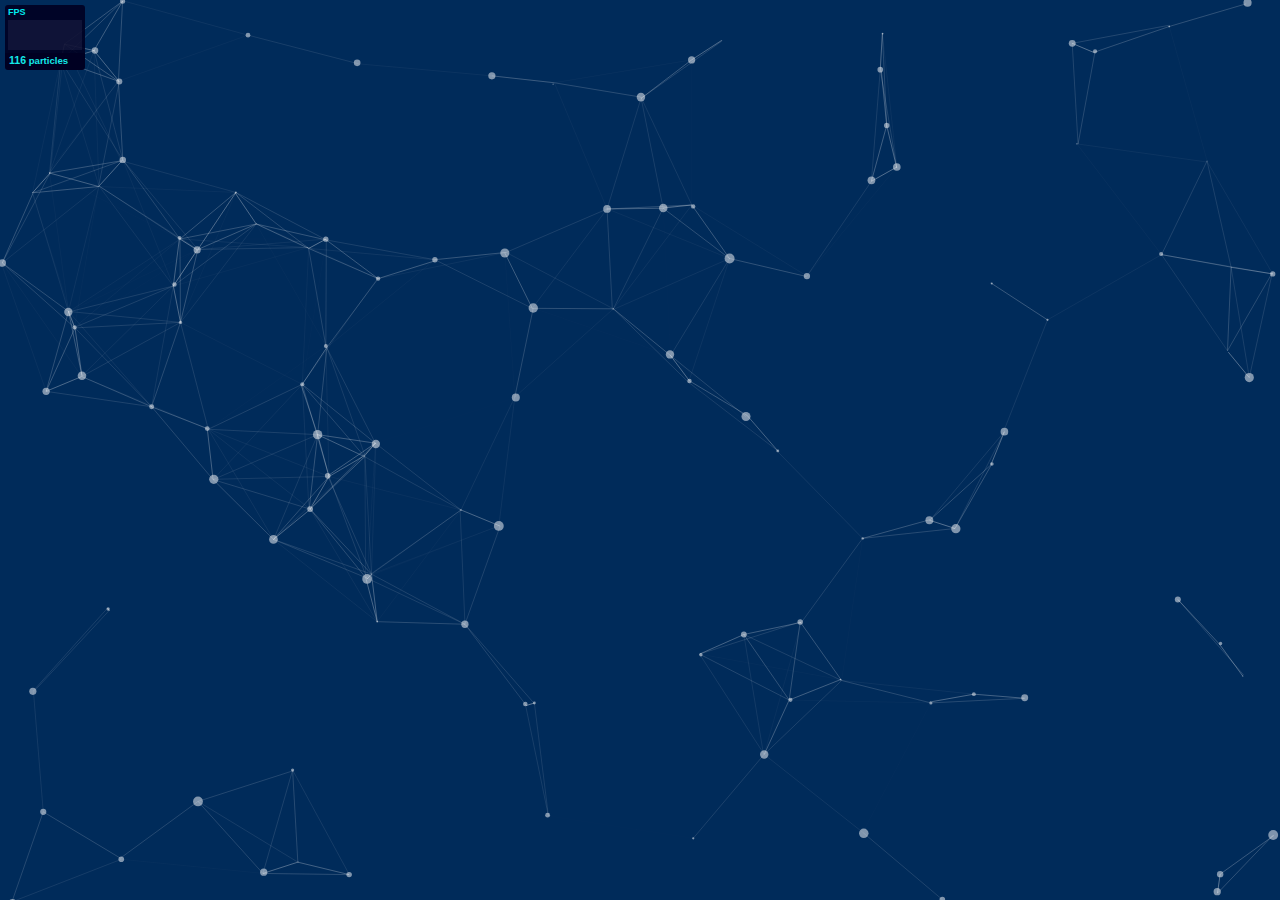
<file: particles20160927/index.html>
<!DOCTYPE html>
<html lang="en">
<head>
  <meta charset="utf-8">
  <title>particles.js</title>
  <meta name="description" content="particles.js is a lightweight JavaScript library for creating particles.">
  <meta name="author" content="Vincent Garreau" />
  <meta name="viewport" content="width=device-width, initial-scale=1.0, minimum-scale=1.0, maximum-scale=1.0, user-scalable=no">
  <link rel="stylesheet" media="screen" href="css/style.css">
</head>
<body>

<!-- count particles -->
<div class="count-particles">
  <span class="js-count-particles">--</span> particles
</div>

<!-- particles.js container -->
<div id="particles-js"></div>

<!-- scripts -->
<script src="particles.min.js"></script>
<script src="js/app.js"></script>

<!-- stats.js -->
<script src="js/lib/stats.js"></script>
<script>
  var count_particles, stats, update;
  stats = new Stats;
  stats.setMode(0);
  stats.domElement.style.position = 'absolute';
  stats.domElement.style.left = '0px';
  stats.domElement.style.top = '0px';
  document.body.appendChild(stats.domElement);
  count_particles = document.querySelector('.js-count-particles');
  update = function() {
    stats.begin();
    stats.end();
    if (window.pJSDom[0].pJS.particles && window.pJSDom[0].pJS.particles.array) {
      count_particles.innerText = window.pJSDom[0].pJS.particles.array.length;
    }
    requestAnimationFrame(update);
  };
  requestAnimationFrame(update);
</script>

</body>
</html>
</file>
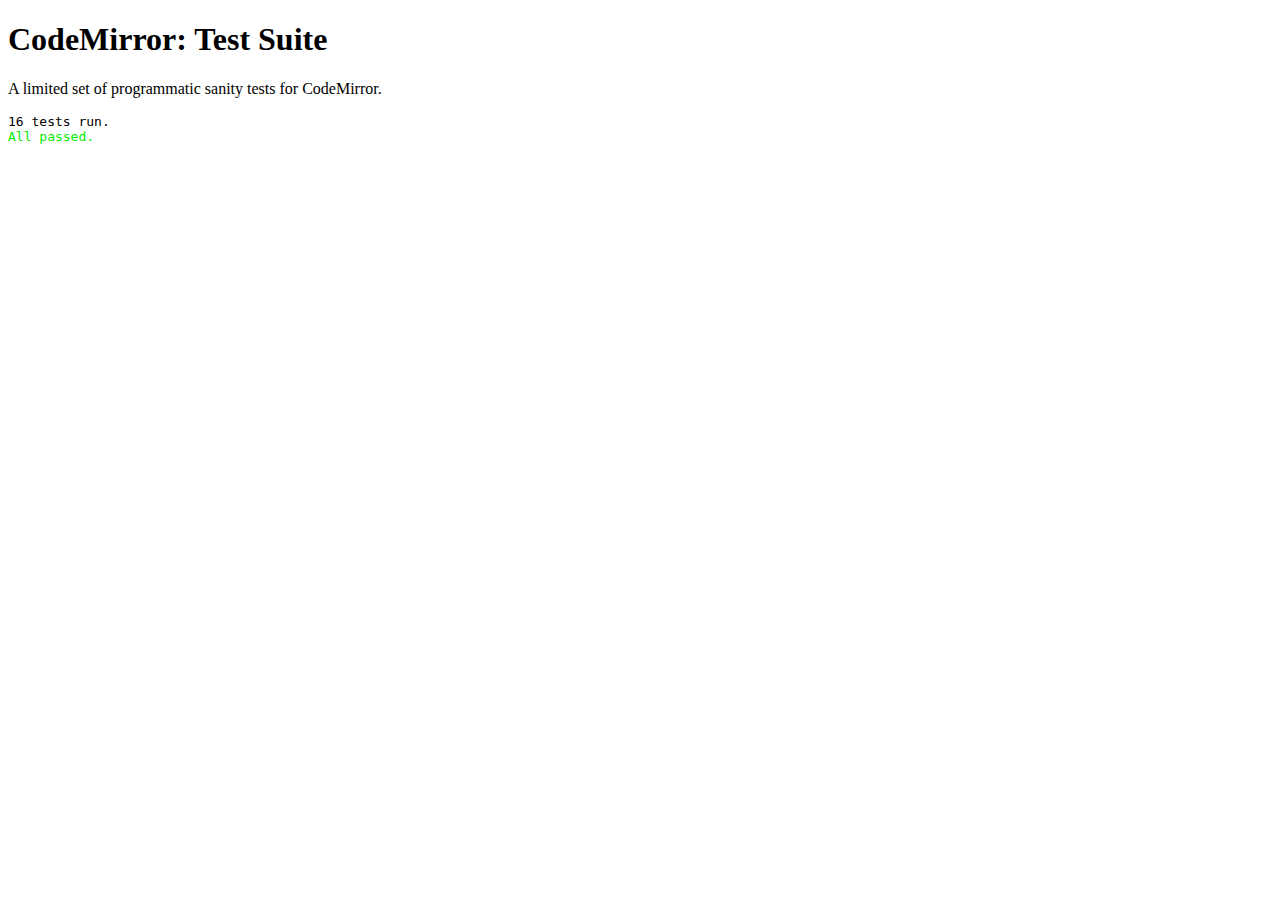
<file: CodeMirror-2.22/test/index.html>
<!doctype html>
<html>
  <head>
    <title>CodeMirror: Test Suite</title>
    <link rel="stylesheet" href="../lib/codemirror.css">
    <script src="../lib/codemirror.js"></script>
    <script src="../mode/javascript/javascript.js"></script>

    <style type="text/css">
      .ok {color: #0e0;}
      .failure {color: #e00;}
      .error {color: #c90;}
    </style>
  </head>
  <body>
    <h1>CodeMirror: Test Suite</h1>

    <p>A limited set of programmatic sanity tests for CodeMirror.</p>

    <pre id=output></pre>

    <div style="visibility: hidden" id=testground>
      <form><textarea id="code" name="code"></textarea><input type=submit value=ok name=submit></form>
    </div>

    <script src="test.js"></script>
  </body>
</html>
</file>
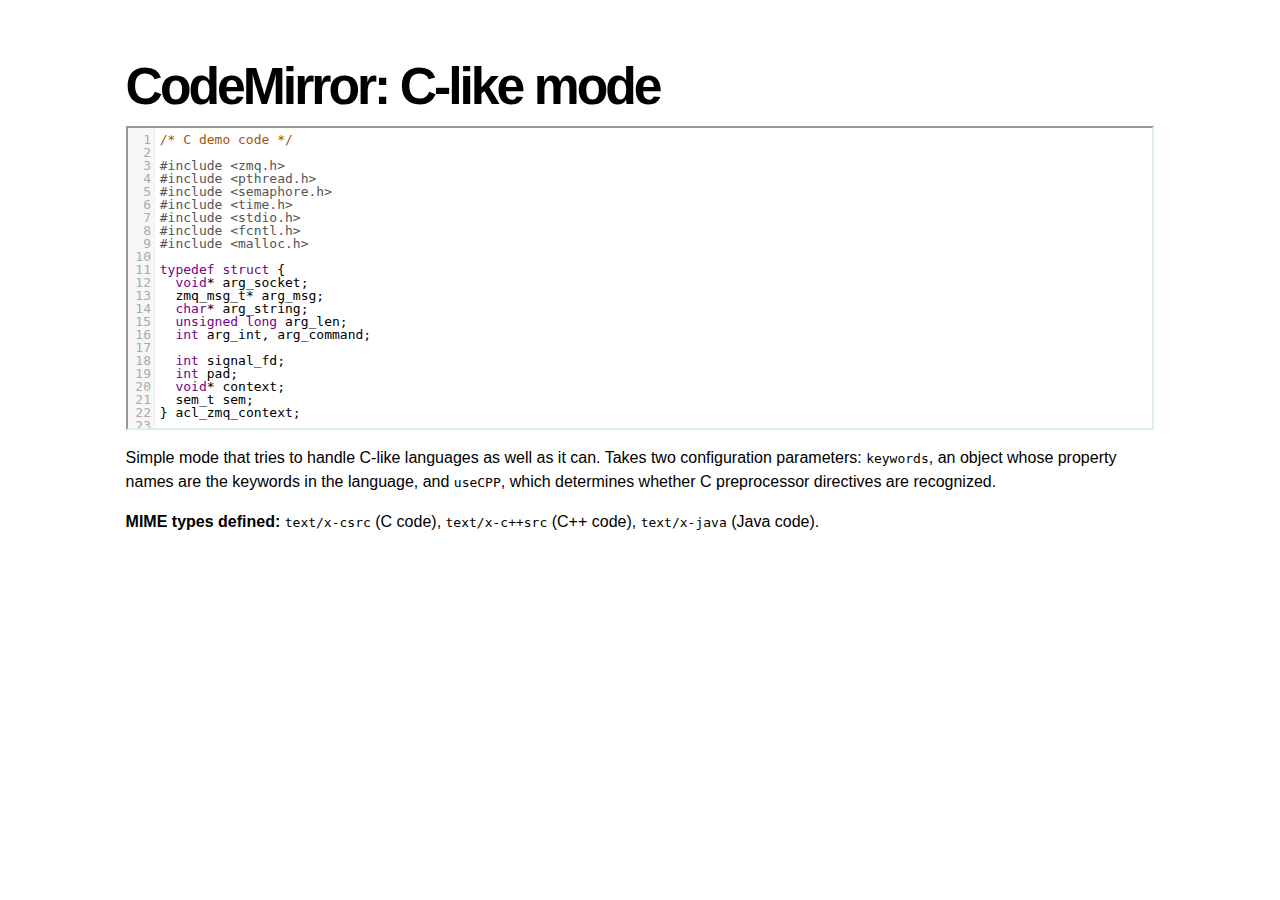
<file: CodeMirror-2.22/mode/clike/index.html>
<!doctype html>
<html>
  <head>
    <title>CodeMirror: C-like mode</title>
    <link rel="stylesheet" href="../../lib/codemirror.css">
    <script src="../../lib/codemirror.js"></script>
    <script src="clike.js"></script>
    <link rel="stylesheet" href="../../doc/docs.css">
    <style>.CodeMirror {border: 2px inset #dee;}</style>
  </head>
  <body>
    <h1>CodeMirror: C-like mode</h1>

<form><textarea id="code" name="code">
/* C demo code */

#include <zmq.h>
#include <pthread.h>
#include <semaphore.h>
#include <time.h>
#include <stdio.h>
#include <fcntl.h>
#include <malloc.h>

typedef struct {
  void* arg_socket;
  zmq_msg_t* arg_msg;
  char* arg_string;
  unsigned long arg_len;
  int arg_int, arg_command;

  int signal_fd;
  int pad;
  void* context;
  sem_t sem;
} acl_zmq_context;

#define p(X) (context->arg_##X)

void* zmq_thread(void* context_pointer) {
  acl_zmq_context* context = (acl_zmq_context*)context_pointer;
  char ok = 'K', err = 'X';
  int res;

  while (1) {
    while ((res = sem_wait(&amp;context->sem)) == EINTR);
    if (res) {write(context->signal_fd, &amp;err, 1); goto cleanup;}
    switch(p(command)) {
    case 0: goto cleanup;
    case 1: p(socket) = zmq_socket(context->context, p(int)); break;
    case 2: p(int) = zmq_close(p(socket)); break;
    case 3: p(int) = zmq_bind(p(socket), p(string)); break;
    case 4: p(int) = zmq_connect(p(socket), p(string)); break;
    case 5: p(int) = zmq_getsockopt(p(socket), p(int), (void*)p(string), &amp;p(len)); break;
    case 6: p(int) = zmq_setsockopt(p(socket), p(int), (void*)p(string), p(len)); break;
    case 7: p(int) = zmq_send(p(socket), p(msg), p(int)); break;
    case 8: p(int) = zmq_recv(p(socket), p(msg), p(int)); break;
    case 9: p(int) = zmq_poll(p(socket), p(int), p(len)); break;
    }
    p(command) = errno;
    write(context->signal_fd, &amp;ok, 1);
  }
 cleanup:
  close(context->signal_fd);
  free(context_pointer);
  return 0;
}

void* zmq_thread_init(void* zmq_context, int signal_fd) {
  acl_zmq_context* context = malloc(sizeof(acl_zmq_context));
  pthread_t thread;

  context->context = zmq_context;
  context->signal_fd = signal_fd;
  sem_init(&amp;context->sem, 1, 0);
  pthread_create(&amp;thread, 0, &amp;zmq_thread, context);
  pthread_detach(thread);
  return context;
}
</textarea></form>

    <script>
      var editor = CodeMirror.fromTextArea(document.getElementById("code"), {
        lineNumbers: true,
        matchBrackets: true,
        mode: "text/x-csrc"
      });
    </script>

    <p>Simple mode that tries to handle C-like languages as well as it
    can. Takes two configuration parameters: <code>keywords</code>, an
    object whose property names are the keywords in the language,
    and <code>useCPP</code>, which determines whether C preprocessor
    directives are recognized.</p>

    <p><strong>MIME types defined:</strong> <code>text/x-csrc</code>
    (C code), <code>text/x-c++src</code> (C++
    code), <code>text/x-java</code> (Java
    code).</p>
  </body>
</html>
</file>
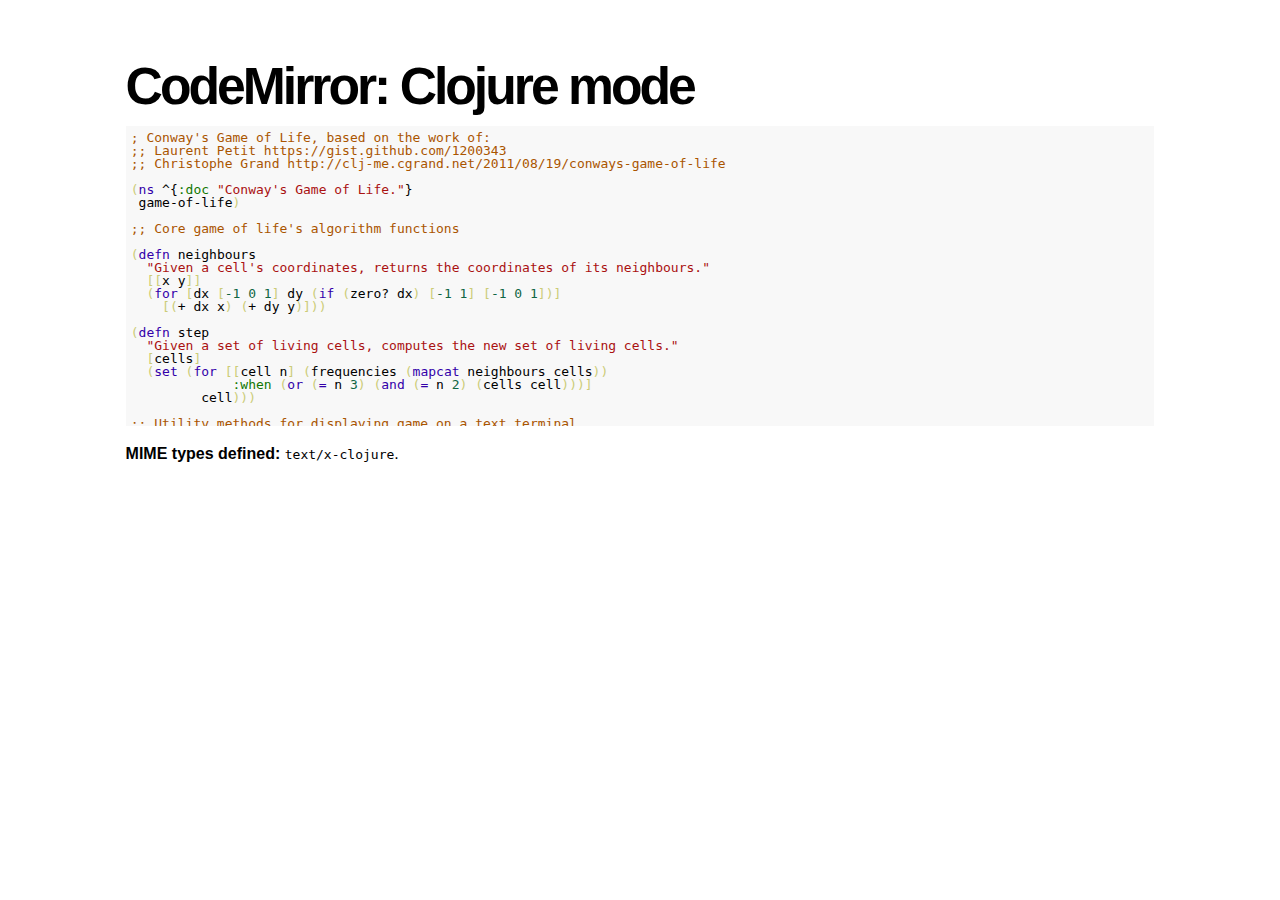
<file: CodeMirror-2.22/mode/clojure/index.html>
<!doctype html>
<html>
  <head>
    <title>CodeMirror: Clojure mode</title>
    <link rel="stylesheet" href="../../lib/codemirror.css">
    <script src="../../lib/codemirror.js"></script>
    <script src="clojure.js"></script>
    <style>.CodeMirror {background: #f8f8f8;}</style>
    <link rel="stylesheet" href="../../doc/docs.css">
  </head>
  <body>
    <h1>CodeMirror: Clojure mode</h1>
    <form><textarea id="code" name="code">
; Conway's Game of Life, based on the work of:
;; Laurent Petit https://gist.github.com/1200343
;; Christophe Grand http://clj-me.cgrand.net/2011/08/19/conways-game-of-life

(ns ^{:doc "Conway's Game of Life."}
 game-of-life)

;; Core game of life's algorithm functions

(defn neighbours 
  "Given a cell's coordinates, returns the coordinates of its neighbours."
  [[x y]]
  (for [dx [-1 0 1] dy (if (zero? dx) [-1 1] [-1 0 1])]
    [(+ dx x) (+ dy y)]))

(defn step 
  "Given a set of living cells, computes the new set of living cells."
  [cells]
  (set (for [[cell n] (frequencies (mapcat neighbours cells))
             :when (or (= n 3) (and (= n 2) (cells cell)))]
         cell)))

;; Utility methods for displaying game on a text terminal

(defn print-board 
  "Prints a board on *out*, representing a step in the game."
  [board w h]
  (doseq [x (range (inc w)) y (range (inc h))]
    (if (= y 0) (print "\n")) 
    (print (if (board [x y]) "[X]" " . "))))

(defn display-grids 
  "Prints a squence of boards on *out*, representing several steps."
  [grids w h]
  (doseq [board grids]
    (print-board board w h)
    (print "\n")))

;; Launches an example board

(def 
  ^{:doc "board represents the initial set of living cells"}
   board #{[2 1] [2 2] [2 3]})

(display-grids (take 3 (iterate step board)) 5 5) </textarea></form>
    <script>
      var editor = CodeMirror.fromTextArea(document.getElementById("code"), {});
    </script>

    <p><strong>MIME types defined:</strong> <code>text/x-clojure</code>.</p>

  </body>
</html>
</file>
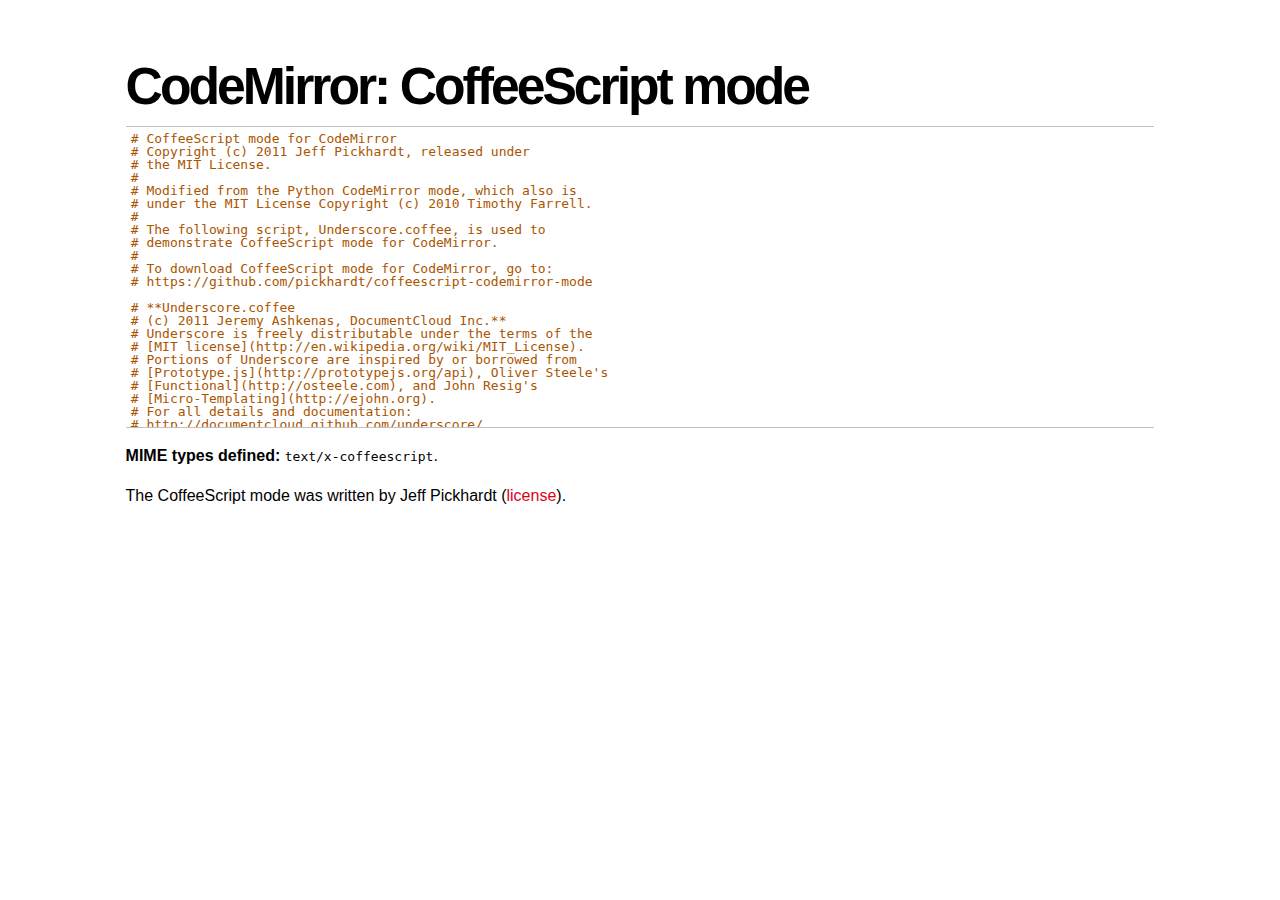
<file: CodeMirror-2.22/mode/coffeescript/index.html>
<!doctype html>
<html>
  <head>
    <title>CodeMirror: CoffeeScript mode</title>
    <link rel="stylesheet" href="../../lib/codemirror.css">
    <script src="../../lib/codemirror.js"></script>
    <script src="coffeescript.js"></script>
    <style>.CodeMirror {border-top: 1px solid silver; border-bottom: 1px solid silver;}</style>
    <link rel="stylesheet" href="../../doc/docs.css">
  </head>
  <body>
    <h1>CodeMirror: CoffeeScript mode</h1>
    <form><textarea id="code" name="code">
# CoffeeScript mode for CodeMirror
# Copyright (c) 2011 Jeff Pickhardt, released under
# the MIT License.
#
# Modified from the Python CodeMirror mode, which also is 
# under the MIT License Copyright (c) 2010 Timothy Farrell.
#
# The following script, Underscore.coffee, is used to 
# demonstrate CoffeeScript mode for CodeMirror.
#
# To download CoffeeScript mode for CodeMirror, go to:
# https://github.com/pickhardt/coffeescript-codemirror-mode

# **Underscore.coffee
# (c) 2011 Jeremy Ashkenas, DocumentCloud Inc.**
# Underscore is freely distributable under the terms of the
# [MIT license](http://en.wikipedia.org/wiki/MIT_License).
# Portions of Underscore are inspired by or borrowed from
# [Prototype.js](http://prototypejs.org/api), Oliver Steele's
# [Functional](http://osteele.com), and John Resig's
# [Micro-Templating](http://ejohn.org).
# For all details and documentation:
# http://documentcloud.github.com/underscore/


# Baseline setup
# --------------

# Establish the root object, `window` in the browser, or `global` on the server.
root = this


# Save the previous value of the `_` variable.
previousUnderscore = root._


# Establish the object that gets thrown to break out of a loop iteration.
# `StopIteration` is SOP on Mozilla.
breaker = if typeof(StopIteration) is 'undefined' then '__break__' else StopIteration


# Helper function to escape **RegExp** contents, because JS doesn't have one.
escapeRegExp = (string) -> string.replace(/([.*+?^${}()|[\]\/\\])/g, '\\$1')


# Save bytes in the minified (but not gzipped) version:
ArrayProto = Array.prototype
ObjProto = Object.prototype


# Create quick reference variables for speed access to core prototypes.
slice = ArrayProto.slice
unshift = ArrayProto.unshift
toString = ObjProto.toString
hasOwnProperty = ObjProto.hasOwnProperty
propertyIsEnumerable = ObjProto.propertyIsEnumerable


# All **ECMA5** native implementations we hope to use are declared here.
nativeForEach = ArrayProto.forEach
nativeMap = ArrayProto.map
nativeReduce = ArrayProto.reduce
nativeReduceRight = ArrayProto.reduceRight
nativeFilter = ArrayProto.filter
nativeEvery = ArrayProto.every
nativeSome = ArrayProto.some
nativeIndexOf = ArrayProto.indexOf
nativeLastIndexOf = ArrayProto.lastIndexOf
nativeIsArray = Array.isArray
nativeKeys = Object.keys


# Create a safe reference to the Underscore object for use below.
_ = (obj) -> new wrapper(obj)


# Export the Underscore object for **CommonJS**.
if typeof(exports) != 'undefined' then exports._ = _


# Export Underscore to global scope.
root._ = _


# Current version.
_.VERSION = '1.1.0'


# Collection Functions
# --------------------

# The cornerstone, an **each** implementation.
# Handles objects implementing **forEach**, arrays, and raw objects.
_.each = (obj, iterator, context) ->
  try
    if nativeForEach and obj.forEach is nativeForEach
      obj.forEach iterator, context
    else if _.isNumber obj.length
      iterator.call context, obj[i], i, obj for i in [0...obj.length]
    else
      iterator.call context, val, key, obj for own key, val of obj
  catch e
    throw e if e isnt breaker
  obj


# Return the results of applying the iterator to each element. Use JavaScript
# 1.6's version of **map**, if possible.
_.map = (obj, iterator, context) ->
  return obj.map(iterator, context) if nativeMap and obj.map is nativeMap
  results = []
  _.each obj, (value, index, list) ->
    results.push iterator.call context, value, index, list
  results


# **Reduce** builds up a single result from a list of values. Also known as
# **inject**, or **foldl**. Uses JavaScript 1.8's version of **reduce**, if possible.
_.reduce = (obj, iterator, memo, context) ->
  if nativeReduce and obj.reduce is nativeReduce
    iterator = _.bind iterator, context if context
    return obj.reduce iterator, memo
  _.each obj, (value, index, list) ->
    memo = iterator.call context, memo, value, index, list
  memo


# The right-associative version of **reduce**, also known as **foldr**. Uses
# JavaScript 1.8's version of **reduceRight**, if available.
_.reduceRight = (obj, iterator, memo, context) ->
  if nativeReduceRight and obj.reduceRight is nativeReduceRight
    iterator = _.bind iterator, context if context
    return obj.reduceRight iterator, memo
  reversed = _.clone(_.toArray(obj)).reverse()
  _.reduce reversed, iterator, memo, context


# Return the first value which passes a truth test.
_.detect = (obj, iterator, context) ->
  result = null
  _.each obj, (value, index, list) ->
    if iterator.call context, value, index, list
      result = value
      _.breakLoop()
  result


# Return all the elements that pass a truth test. Use JavaScript 1.6's
# **filter**, if it exists.
_.filter = (obj, iterator, context) ->
  return obj.filter iterator, context if nativeFilter and obj.filter is nativeFilter
  results = []
  _.each obj, (value, index, list) ->
    results.push value if iterator.call context, value, index, list
  results


# Return all the elements for which a truth test fails.
_.reject = (obj, iterator, context) ->
  results = []
  _.each obj, (value, index, list) ->
    results.push value if not iterator.call context, value, index, list
  results


# Determine whether all of the elements match a truth test. Delegate to
# JavaScript 1.6's **every**, if it is present.
_.every = (obj, iterator, context) ->
  iterator ||= _.identity
  return obj.every iterator, context if nativeEvery and obj.every is nativeEvery
  result = true
  _.each obj, (value, index, list) ->
    _.breakLoop() unless (result = result and iterator.call(context, value, index, list))
  result


# Determine if at least one element in the object matches a truth test. Use
# JavaScript 1.6's **some**, if it exists.
_.some = (obj, iterator, context) ->
  iterator ||= _.identity
  return obj.some iterator, context if nativeSome and obj.some is nativeSome
  result = false
  _.each obj, (value, index, list) ->
    _.breakLoop() if (result = iterator.call(context, value, index, list))
  result


# Determine if a given value is included in the array or object,
# based on `===`.
_.include = (obj, target) ->
  return _.indexOf(obj, target) isnt -1 if nativeIndexOf and obj.indexOf is nativeIndexOf
  return true for own key, val of obj when val is target
  false


# Invoke a method with arguments on every item in a collection.
_.invoke = (obj, method) ->
  args = _.rest arguments, 2
  (if method then val[method] else val).apply(val, args) for val in obj


# Convenience version of a common use case of **map**: fetching a property.
_.pluck = (obj, key) ->
  _.map(obj, (val) -> val[key])


# Return the maximum item or (item-based computation).
_.max = (obj, iterator, context) ->
  return Math.max.apply(Math, obj) if not iterator and _.isArray(obj)
  result = computed: -Infinity
  _.each obj, (value, index, list) ->
    computed = if iterator then iterator.call(context, value, index, list) else value
    computed >= result.computed and (result = {value: value, computed: computed})
  result.value


# Return the minimum element (or element-based computation).
_.min = (obj, iterator, context) ->
  return Math.min.apply(Math, obj) if not iterator and _.isArray(obj)
  result = computed: Infinity
  _.each obj, (value, index, list) ->
    computed = if iterator then iterator.call(context, value, index, list) else value
    computed < result.computed and (result = {value: value, computed: computed})
  result.value


# Sort the object's values by a criterion produced by an iterator.
_.sortBy = (obj, iterator, context) ->
  _.pluck(((_.map obj, (value, index, list) ->
    {value: value, criteria: iterator.call(context, value, index, list)}
  ).sort((left, right) ->
    a = left.criteria; b = right.criteria
    if a < b then -1 else if a > b then 1 else 0
  )), 'value')


# Use a comparator function to figure out at what index an object should
# be inserted so as to maintain order. Uses binary search.
_.sortedIndex = (array, obj, iterator) ->
  iterator ||= _.identity
  low = 0
  high = array.length
  while low < high
    mid = (low + high) >> 1
    if iterator(array[mid]) < iterator(obj) then low = mid + 1 else high = mid
  low


# Convert anything iterable into a real, live array.
_.toArray = (iterable) ->
  return [] if (!iterable)
  return iterable.toArray() if (iterable.toArray)
  return iterable if (_.isArray(iterable))
  return slice.call(iterable) if (_.isArguments(iterable))
  _.values(iterable)


# Return the number of elements in an object.
_.size = (obj) -> _.toArray(obj).length


# Array Functions
# ---------------

# Get the first element of an array. Passing `n` will return the first N
# values in the array. Aliased as **head**. The `guard` check allows it to work
# with **map**.
_.first = (array, n, guard) ->
  if n and not guard then slice.call(array, 0, n) else array[0]


# Returns everything but the first entry of the array. Aliased as **tail**.
# Especially useful on the arguments object. Passing an `index` will return
# the rest of the values in the array from that index onward. The `guard`
# check allows it to work with **map**.
_.rest = (array, index, guard) ->
  slice.call(array, if _.isUndefined(index) or guard then 1 else index)


# Get the last element of an array.
_.last = (array) -> array[array.length - 1]


# Trim out all falsy values from an array.
_.compact = (array) -> item for item in array when item


# Return a completely flattened version of an array.
_.flatten = (array) ->
  _.reduce array, (memo, value) ->
    return memo.concat(_.flatten(value)) if _.isArray value
    memo.push value
    memo
  , []


# Return a version of the array that does not contain the specified value(s).
_.without = (array) ->
  values = _.rest arguments
  val for val in _.toArray(array) when not _.include values, val


# Produce a duplicate-free version of the array. If the array has already
# been sorted, you have the option of using a faster algorithm.
_.uniq = (array, isSorted) ->
  memo = []
  for el, i in _.toArray array
    memo.push el if i is 0 || (if isSorted is true then _.last(memo) isnt el else not _.include(memo, el))
  memo


# Produce an array that contains every item shared between all the
# passed-in arrays.
_.intersect = (array) ->
  rest = _.rest arguments
  _.select _.uniq(array), (item) ->
    _.all rest, (other) ->
      _.indexOf(other, item) >= 0


# Zip together multiple lists into a single array -- elements that share
# an index go together.
_.zip = ->
  length = _.max _.pluck arguments, 'length'
  results = new Array length
  for i in [0...length]
    results[i] = _.pluck arguments, String i
  results


# If the browser doesn't supply us with **indexOf** (I'm looking at you, MSIE),
# we need this function. Return the position of the first occurrence of an
# item in an array, or -1 if the item is not included in the array.
_.indexOf = (array, item) ->
  return array.indexOf item if nativeIndexOf and array.indexOf is nativeIndexOf
  i = 0; l = array.length
  while l - i
    if array[i] is item then return i else i++
  -1


# Provide JavaScript 1.6's **lastIndexOf**, delegating to the native function,
# if possible.
_.lastIndexOf = (array, item) ->
  return array.lastIndexOf(item) if nativeLastIndexOf and array.lastIndexOf is nativeLastIndexOf
  i = array.length
  while i
    if array[i] is item then return i else i--
  -1


# Generate an integer Array containing an arithmetic progression. A port of
# [the native Python **range** function](http://docs.python.org/library/functions.html#range).
_.range = (start, stop, step) ->
  a = arguments
  solo = a.length <= 1
  i = start = if solo then 0 else a[0]
  stop = if solo then a[0] else a[1]
  step = a[2] or 1
  len = Math.ceil((stop - start) / step)
  return [] if len <= 0
  range = new Array len
  idx = 0
  loop
    return range if (if step > 0 then i - stop else stop - i) >= 0
    range[idx] = i
    idx++
    i+= step


# Function Functions
# ------------------

# Create a function bound to a given object (assigning `this`, and arguments,
# optionally). Binding with arguments is also known as **curry**.
_.bind = (func, obj) ->
  args = _.rest arguments, 2
  -> func.apply obj or root, args.concat arguments


# Bind all of an object's methods to that object. Useful for ensuring that
# all callbacks defined on an object belong to it.
_.bindAll = (obj) ->
  funcs = if arguments.length > 1 then _.rest(arguments) else _.functions(obj)
  _.each funcs, (f) -> obj[f] = _.bind obj[f], obj
  obj


# Delays a function for the given number of milliseconds, and then calls
# it with the arguments supplied.
_.delay = (func, wait) ->
  args = _.rest arguments, 2
  setTimeout((-> func.apply(func, args)), wait)


# Memoize an expensive function by storing its results.
_.memoize = (func, hasher) ->
  memo = {}
  hasher or= _.identity
  ->
    key = hasher.apply this, arguments
    return memo[key] if key of memo
    memo[key] = func.apply this, arguments


# Defers a function, scheduling it to run after the current call stack has
# cleared.
_.defer = (func) ->
  _.delay.apply _, [func, 1].concat _.rest arguments


# Returns the first function passed as an argument to the second,
# allowing you to adjust arguments, run code before and after, and
# conditionally execute the original function.
_.wrap = (func, wrapper) ->
  -> wrapper.apply wrapper, [func].concat arguments


# Returns a function that is the composition of a list of functions, each
# consuming the return value of the function that follows.
_.compose = ->
  funcs = arguments
  ->
    args = arguments
    for i in [funcs.length - 1..0] by -1
      args = [funcs[i].apply(this, args)]
    args[0]


# Object Functions
# ----------------

# Retrieve the names of an object's properties.
_.keys = nativeKeys or (obj) ->
  return _.range 0, obj.length if _.isArray(obj)
  key for key, val of obj


# Retrieve the values of an object's properties.
_.values = (obj) ->
  _.map obj, _.identity


# Return a sorted list of the function names available in Underscore.
_.functions = (obj) ->
  _.filter(_.keys(obj), (key) -> _.isFunction(obj[key])).sort()


# Extend a given object with all of the properties in a source object.
_.extend = (obj) ->
  for source in _.rest(arguments)
    obj[key] = val for key, val of source
  obj


# Create a (shallow-cloned) duplicate of an object.
_.clone = (obj) ->
  return obj.slice 0 if _.isArray obj
  _.extend {}, obj


# Invokes interceptor with the obj, and then returns obj.
# The primary purpose of this method is to "tap into" a method chain,
# in order to perform operations on intermediate results within
 the chain.
_.tap = (obj, interceptor) ->
  interceptor obj
  obj


# Perform a deep comparison to check if two objects are equal.
_.isEqual = (a, b) ->
  # Check object identity.
  return true if a is b
  # Different types?
  atype = typeof(a); btype = typeof(b)
  return false if atype isnt btype
  # Basic equality test (watch out for coercions).
  return true if `a == b`
  # One is falsy and the other truthy.
  return false if (!a and b) or (a and !b)
  # One of them implements an `isEqual()`?
  return a.isEqual(b) if a.isEqual
  # Check dates' integer values.
  return a.getTime() is b.getTime() if _.isDate(a) and _.isDate(b)
  # Both are NaN?
  return false if _.isNaN(a) and _.isNaN(b)
  # Compare regular expressions.
  if _.isRegExp(a) and _.isRegExp(b)
    return a.source is b.source and
           a.global is b.global and
           a.ignoreCase is b.ignoreCase and
           a.multiline is b.multiline
  # If a is not an object by this point, we can't handle it.
  return false if atype isnt 'object'
  # Check for different array lengths before comparing contents.
  return false if a.length and (a.length isnt b.length)
  # Nothing else worked, deep compare the contents.
  aKeys = _.keys(a); bKeys = _.keys(b)
  # Different object sizes?
  return false if aKeys.length isnt bKeys.length
  # Recursive comparison of contents.
  return false for key, val of a when !(key of b) or !_.isEqual(val, b[key])
  true


# Is a given array or object empty?
_.isEmpty = (obj) ->
  return obj.length is 0 if _.isArray(obj) or _.isString(obj)
  return false for own key of obj
  true


# Is a given value a DOM element?
_.isElement = (obj) -> obj and obj.nodeType is 1


# Is a given value an array?
_.isArray = nativeIsArray or (obj) -> !!(obj and obj.concat and obj.unshift and not obj.callee)


# Is a given variable an arguments object?
_.isArguments = (obj) -> obj and obj.callee


# Is the given value a function?
_.isFunction = (obj) -> !!(obj and obj.constructor and obj.call and obj.apply)


# Is the given value a string?
_.isString = (obj) -> !!(obj is '' or (obj and obj.charCodeAt and obj.substr))


# Is a given value a number?
_.isNumber = (obj) -> (obj is +obj) or toString.call(obj) is '[object Number]'


# Is a given value a boolean?
_.isBoolean = (obj) -> obj is true or obj is false


# Is a given value a Date?
_.isDate = (obj) -> !!(obj and obj.getTimezoneOffset and obj.setUTCFullYear)


# Is the given value a regular expression?
_.isRegExp = (obj) -> !!(obj and obj.exec and (obj.ignoreCase or obj.ignoreCase is false))


# Is the given value NaN -- this one is interesting. `NaN != NaN`, and
# `isNaN(undefined) == true`, so we make sure it's a number first.
_.isNaN = (obj) -> _.isNumber(obj) and window.isNaN(obj)


# Is a given value equal to null?
_.isNull = (obj) -> obj is null


# Is a given variable undefined?
_.isUndefined = (obj) -> typeof obj is 'undefined'


# Utility Functions
# -----------------

# Run Underscore.js in noConflict mode, returning the `_` variable to its
# previous owner. Returns a reference to the Underscore object.
_.noConflict = ->
  root._ = previousUnderscore
  this


# Keep the identity function around for default iterators.
_.identity = (value) -> value


# Run a function `n` times.
_.times = (n, iterator, context) ->
  iterator.call context, i for i in [0...n]


# Break out of the middle of an iteration.
_.breakLoop = -> throw breaker


# Add your own custom functions to the Underscore object, ensuring that
# they're correctly added to the OOP wrapper as well.
_.mixin = (obj) ->
  for name in _.functions(obj)
    addToWrapper name, _[name] = obj[name]


# Generate a unique integer id (unique within the entire client session).
# Useful for temporary DOM ids.
idCounter = 0
_.uniqueId = (prefix) ->
  (prefix or '') + idCounter++


# By default, Underscore uses **ERB**-style template delimiters, change the
# following template settings to use alternative delimiters.
_.templateSettings = {
  start: '<%'
  end: '%>'
  interpolate: /<%=(.+?)%>/g
}


# JavaScript templating a-la **ERB**, pilfered from John Resig's
# *Secrets of the JavaScript Ninja*, page 83.
# Single-quote fix from Rick Strahl.
# With alterations for arbitrary delimiters, and to preserve whitespace.
_.template = (str, data) ->
  c = _.templateSettings
  endMatch = new RegExp("'(?=[^"+c.end.substr(0, 1)+"]*"+escapeRegExp(c.end)+")","g")
  fn = new Function 'obj',
    'var p=[],print=function(){p.push.apply(p,arguments);};' +
    'with(obj||{}){p.push(\'' +
    str.replace(/\r/g, '\\r')
       .replace(/\n/g, '\\n')
       .replace(/\t/g, '\\t')
       .replace(endMatch,"���")
       .split("'").join("\\'")
       .split("���").join("'")
       .replace(c.interpolate, "',$1,'")
       .split(c.start).join("');")
       .split(c.end).join("p.push('") +
       "');}return p.join('');"
  if data then fn(data) else fn


# Aliases
# -------

_.forEach = _.each
_.foldl = _.inject = _.reduce
_.foldr = _.reduceRight
_.select = _.filter
_.all = _.every
_.any = _.some
_.contains = _.include
_.head = _.first
_.tail = _.rest
_.methods = _.functions


# Setup the OOP Wrapper
# ---------------------

# If Underscore is called as a function, it returns a wrapped object that
# can be used OO-style. This wrapper holds altered versions of all the
# underscore functions. Wrapped objects may be chained.
wrapper = (obj) ->
  this._wrapped = obj
  this


# Helper function to continue chaining intermediate results.
result = (obj, chain) ->
  if chain then _(obj).chain() else obj


# A method to easily add functions to the OOP wrapper.
addToWrapper = (name, func) ->
  wrapper.prototype[name] = ->
    args = _.toArray arguments
    unshift.call args, this._wrapped
    result func.apply(_, args), this._chain


# Add all ofthe Underscore functions to the wrapper object.
_.mixin _


# Add all mutator Array functions to the wrapper.
_.each ['pop', 'push', 'reverse', 'shift', 'sort', 'splice', 'unshift'], (name) ->
  method = Array.prototype[name]
  wrapper.prototype[name] = ->
    method.apply(this._wrapped, arguments)
    result(this._wrapped, this._chain)


# Add all accessor Array functions to the wrapper.
_.each ['concat', 'join', 'slice'], (name) ->
  method = Array.prototype[name]
  wrapper.prototype[name] = ->
    result(method.apply(this._wrapped, arguments), this._chain)


# Start chaining a wrapped Underscore object.
wrapper::chain = ->
  this._chain = true
  this


# Extracts the result from a wrapped and chained object.
wrapper::value = -> this._wrapped
</textarea></form>
    <script>
      var editor = CodeMirror.fromTextArea(document.getElementById("code"), {});
    </script>

    <p><strong>MIME types defined:</strong> <code>text/x-coffeescript</code>.</p>

    <p>The CoffeeScript mode was written by Jeff Pickhardt (<a href="LICENSE">license</a>).</p>

  </body>
</html>
</file>
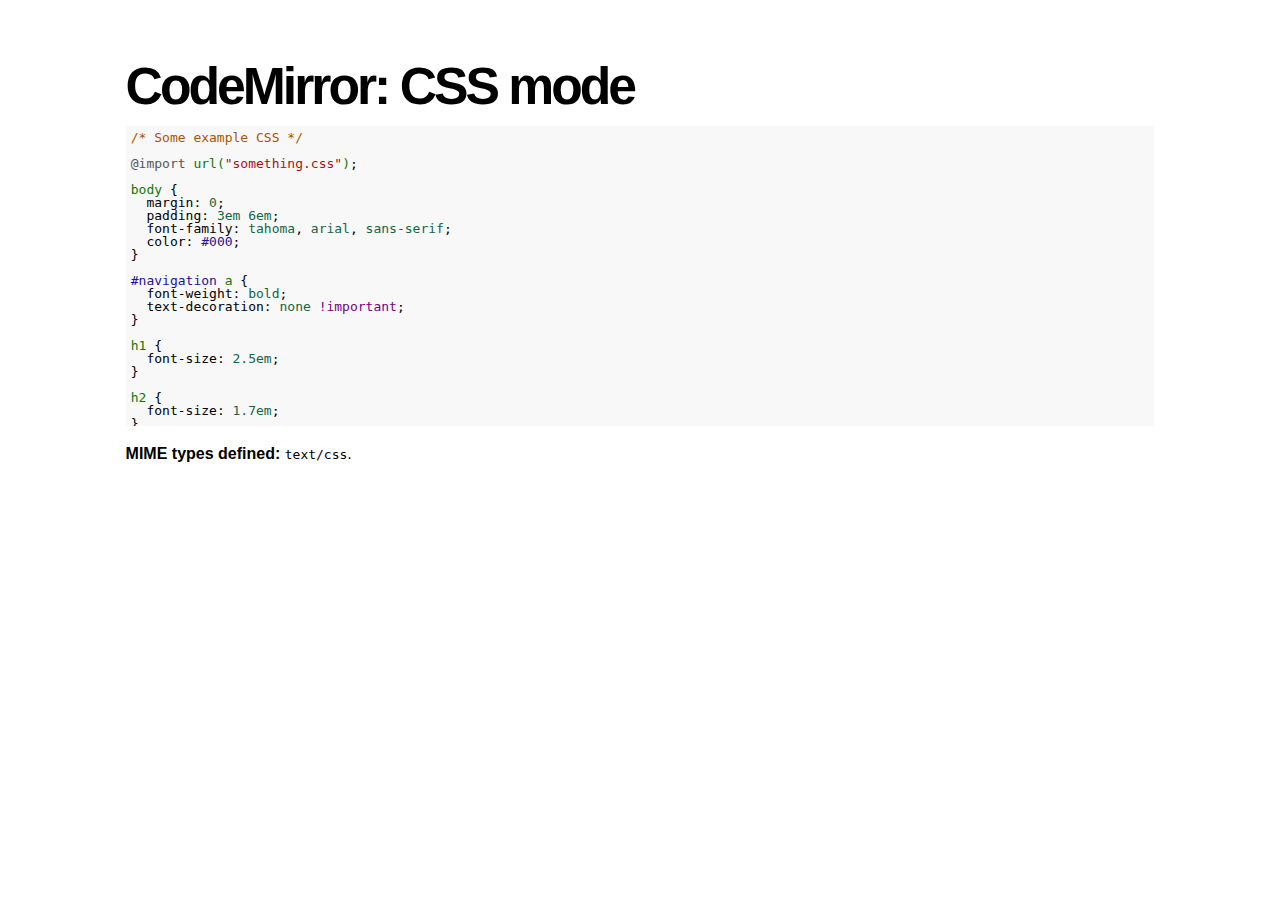
<file: CodeMirror-2.22/mode/css/index.html>
<!doctype html>
<html>
  <head>
    <title>CodeMirror: CSS mode</title>
    <link rel="stylesheet" href="../../lib/codemirror.css">
    <script src="../../lib/codemirror.js"></script>
    <script src="css.js"></script>
    <style>.CodeMirror {background: #f8f8f8;}</style>
    <link rel="stylesheet" href="../../doc/docs.css">
  </head>
  <body>
    <h1>CodeMirror: CSS mode</h1>
    <form><textarea id="code" name="code">
/* Some example CSS */

@import url("something.css");

body {
  margin: 0;
  padding: 3em 6em;
  font-family: tahoma, arial, sans-serif;
  color: #000;
}

#navigation a {
  font-weight: bold;
  text-decoration: none !important;
}

h1 {
  font-size: 2.5em;
}

h2 {
  font-size: 1.7em;
}

h1:before, h2:before {
  content: "::";
}

code {
  font-family: courier, monospace;
  font-size: 80%;
  color: #418A8A;
}
</textarea></form>
    <script>
      var editor = CodeMirror.fromTextArea(document.getElementById("code"), {});
    </script>

    <p><strong>MIME types defined:</strong> <code>text/css</code>.</p>

  </body>
</html>
</file>
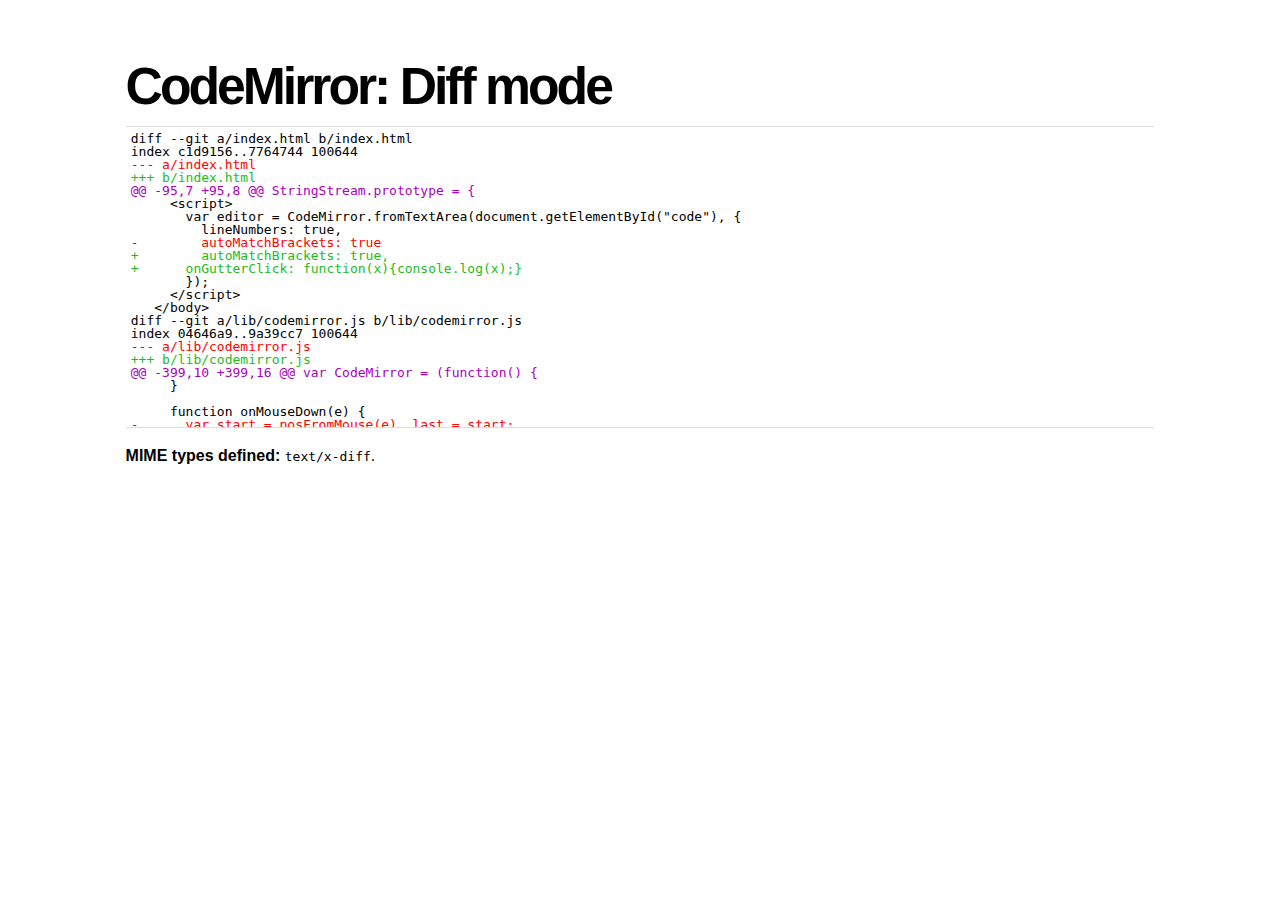
<file: CodeMirror-2.22/mode/diff/index.html>
<!doctype html>
<html>
  <head>
    <title>CodeMirror: Diff mode</title>
    <link rel="stylesheet" href="../../lib/codemirror.css">
    <script src="../../lib/codemirror.js"></script>
    <script src="diff.js"></script>
    <link rel="stylesheet" href="diff.css">
    <style>.CodeMirror {border-top: 1px solid #ddd; border-bottom: 1px solid #ddd;}</style>
    <link rel="stylesheet" href="../../doc/docs.css">
  </head>
  <body>
    <h1>CodeMirror: Diff mode</h1>
    <form><textarea id="code" name="code">
diff --git a/index.html b/index.html
index c1d9156..7764744 100644
--- a/index.html
+++ b/index.html
@@ -95,7 +95,8 @@ StringStream.prototype = {
     <script>
       var editor = CodeMirror.fromTextArea(document.getElementById("code"), {
         lineNumbers: true,
-        autoMatchBrackets: true
+        autoMatchBrackets: true,
+      onGutterClick: function(x){console.log(x);}
       });
     </script>
   </body>
diff --git a/lib/codemirror.js b/lib/codemirror.js
index 04646a9..9a39cc7 100644
--- a/lib/codemirror.js
+++ b/lib/codemirror.js
@@ -399,10 +399,16 @@ var CodeMirror = (function() {
     }
 
     function onMouseDown(e) {
-      var start = posFromMouse(e), last = start;
+      var start = posFromMouse(e), last = start, target = e.target();
       if (!start) return;
       setCursor(start.line, start.ch, false);
       if (e.button() != 1) return;
+      if (target.parentNode == gutter) {
+        if (options.onGutterClick)
+          options.onGutterClick(indexOf(gutter.childNodes, target) + showingFrom);
+        return;
+      }
+
       if (!focused) onFocus();
 
       e.stop();
@@ -808,7 +814,7 @@ var CodeMirror = (function() {
       for (var i = showingFrom; i < showingTo; ++i) {
         var marker = lines[i].gutterMarker;
         if (marker) html.push('<div class="' + marker.style + '">' + htmlEscape(marker.text) + '</div>');
-        else html.push("<div>" + (options.lineNumbers ? i + 1 : "\u00a0") + "</div>");
+        else html.push("<div>" + (options.lineNumbers ? i + options.firstLineNumber : "\u00a0") + "</div>");
       }
       gutter.style.display = "none"; // TODO test whether this actually helps
       gutter.innerHTML = html.join("");
@@ -1371,10 +1377,8 @@ var CodeMirror = (function() {
         if (option == "parser") setParser(value);
         else if (option === "lineNumbers") setLineNumbers(value);
         else if (option === "gutter") setGutter(value);
-        else if (option === "readOnly") options.readOnly = value;
-        else if (option === "indentUnit") {options.indentUnit = indentUnit = value; setParser(options.parser);}
-        else if (/^(?:enterMode|tabMode|indentWithTabs|readOnly|autoMatchBrackets|undoDepth)$/.test(option)) options[option] = value;
-        else throw new Error("Can't set option " + option);
+        else if (option === "indentUnit") {options.indentUnit = value; setParser(options.parser);}
+        else options[option] = value;
       },
       cursorCoords: cursorCoords,
       undo: operation(undo),
@@ -1402,7 +1406,8 @@ var CodeMirror = (function() {
       replaceRange: operation(replaceRange),
 
       operation: function(f){return operation(f)();},
-      refresh: function(){updateDisplay([{from: 0, to: lines.length}]);}
+      refresh: function(){updateDisplay([{from: 0, to: lines.length}]);},
+      getInputField: function(){return input;}
     };
     return instance;
   }
@@ -1420,6 +1425,7 @@ var CodeMirror = (function() {
     readOnly: false,
     onChange: null,
     onCursorActivity: null,
+    onGutterClick: null,
     autoMatchBrackets: false,
     workTime: 200,
     workDelay: 300,
</textarea></form>
    <script>
      var editor = CodeMirror.fromTextArea(document.getElementById("code"), {});
    </script>

    <p><strong>MIME types defined:</strong> <code>text/x-diff</code>.</p>

  </body>
</html>
</file>
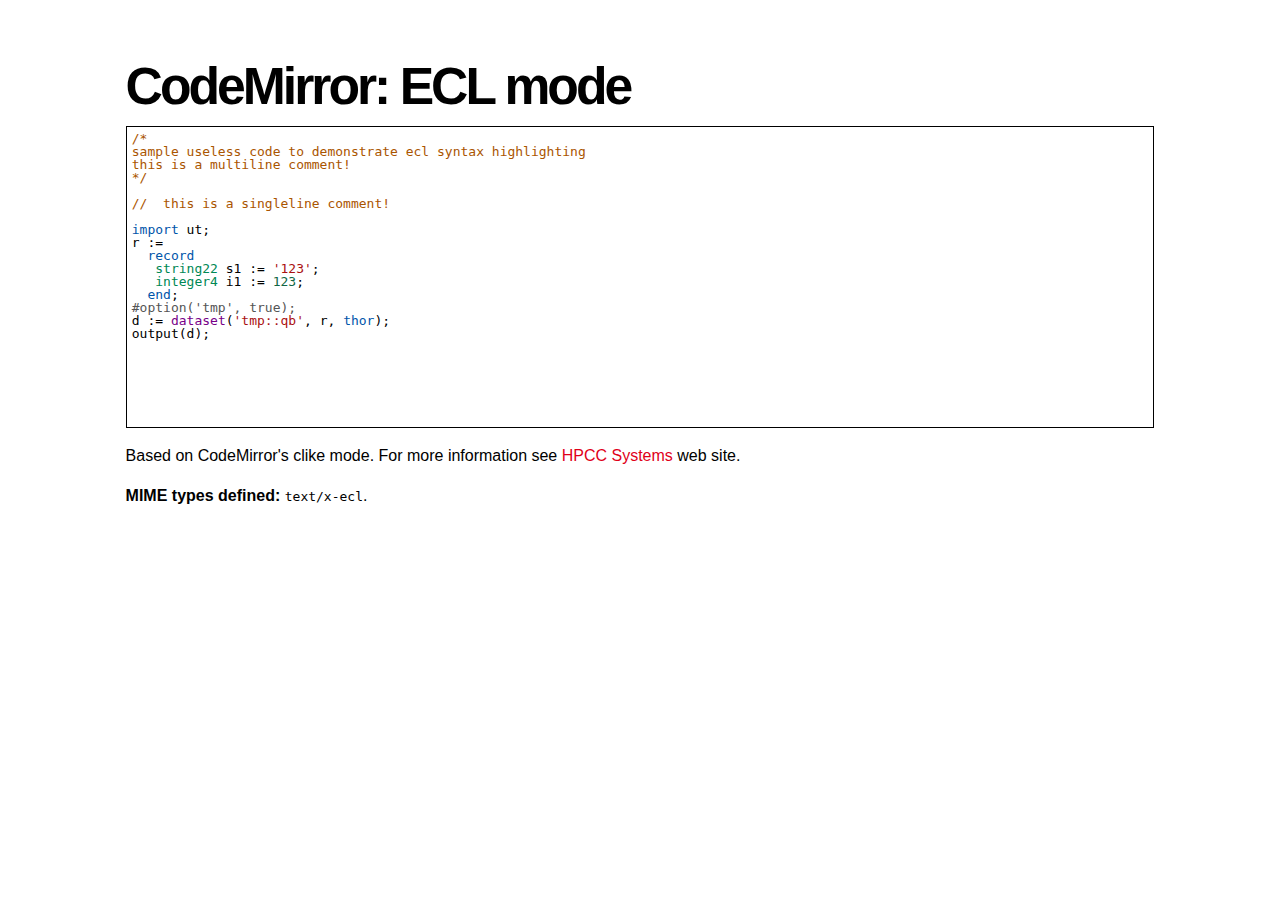
<file: CodeMirror-2.22/mode/ecl/index.html>
﻿<!doctype html>
<html>
  <head>
    <title>CodeMirror: ECL mode</title>
    <link rel="stylesheet" href="../../lib/codemirror.css">
    <script src="../../lib/codemirror.js"></script>
    <script src="ecl.js"></script>
    <link rel="stylesheet" href="../../doc/docs.css">
    <style>.CodeMirror {border: 1px solid black;}</style>
  </head>
  <body>
    <h1>CodeMirror: ECL mode</h1>
    <form><textarea id="code" name="code">
/*
sample useless code to demonstrate ecl syntax highlighting
this is a multiline comment!
*/

//  this is a singleline comment!

import ut;
r := 
  record
   string22 s1 := '123';
   integer4 i1 := 123;
  end;
#option('tmp', true);
d := dataset('tmp::qb', r, thor);
output(d);
</textarea></form>
    <script>
      var editor = CodeMirror.fromTextArea(document.getElementById("code"), {
        tabMode: "indent",
        matchBrackets: true,
      });
    </script>

    <p>Based on CodeMirror's clike mode.  For more information see <a href="http://hpccsystems.com">HPCC Systems</a> web site.</p>
    <p><strong>MIME types defined:</strong> <code>text/x-ecl</code>.</p>

  </body>
</html>
</file>
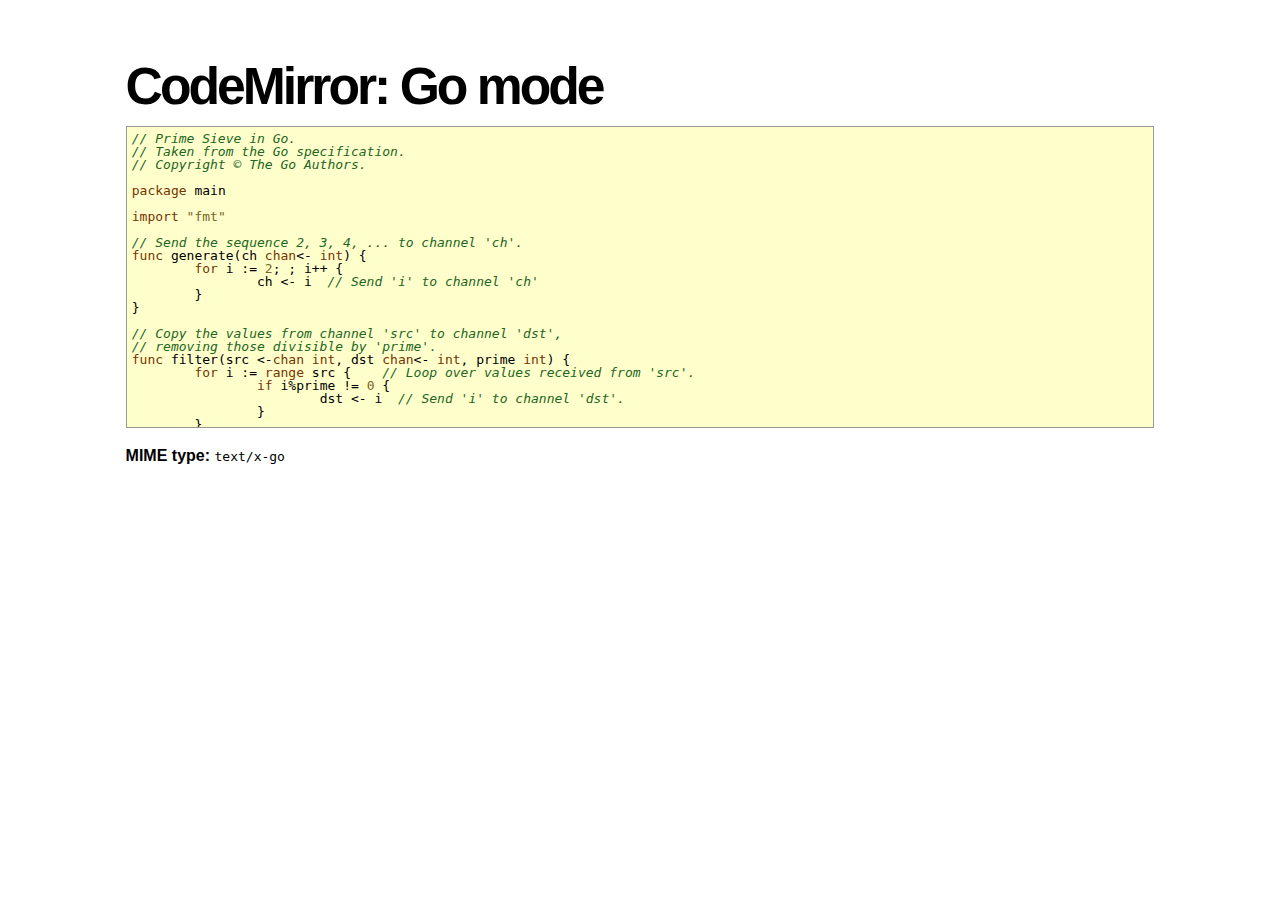
<file: CodeMirror-2.22/mode/go/index.html>
<!doctype html>
<html>
  <head>
    <title>CodeMirror: Go mode</title>
    <link rel="stylesheet" href="../../lib/codemirror.css">
    <link rel="stylesheet" href="../../theme/elegant.css">
    <script src="../../lib/codemirror.js"></script>
    <script src="go.js"></script>
    <link rel="stylesheet" href="../../doc/docs.css">
    <style>.CodeMirror {border:1px solid #999; background:#ffc}</style>
  </head>
  <body>
    <h1>CodeMirror: Go mode</h1>

<form><textarea id="code" name="code">
// Prime Sieve in Go.
// Taken from the Go specification.
// Copyright © The Go Authors.

package main

import "fmt"

// Send the sequence 2, 3, 4, ... to channel 'ch'.
func generate(ch chan&lt;- int) {
	for i := 2; ; i++ {
		ch &lt;- i  // Send 'i' to channel 'ch'
	}
}

// Copy the values from channel 'src' to channel 'dst',
// removing those divisible by 'prime'.
func filter(src &lt;-chan int, dst chan&lt;- int, prime int) {
	for i := range src {    // Loop over values received from 'src'.
		if i%prime != 0 {
			dst &lt;- i  // Send 'i' to channel 'dst'.
		}
	}
}

// The prime sieve: Daisy-chain filter processes together.
func sieve() {
	ch := make(chan int)  // Create a new channel.
	go generate(ch)       // Start generate() as a subprocess.
	for {
		prime := &lt;-ch
		fmt.Print(prime, "\n")
		ch1 := make(chan int)
		go filter(ch, ch1, prime)
		ch = ch1
	}
}

func main() {
	sieve()
}
</textarea></form>

    <script>
      var editor = CodeMirror.fromTextArea(document.getElementById("code"), {
        theme: "elegant",
        matchBrackets: true,
        indentUnit: 8,
        tabSize: 8,
        indentWithTabs: true,
        mode: "text/x-go"
      });
    </script>

    <p><strong>MIME type:</strong> <code>text/x-go</code></p>
  </body>
</html>
</file>
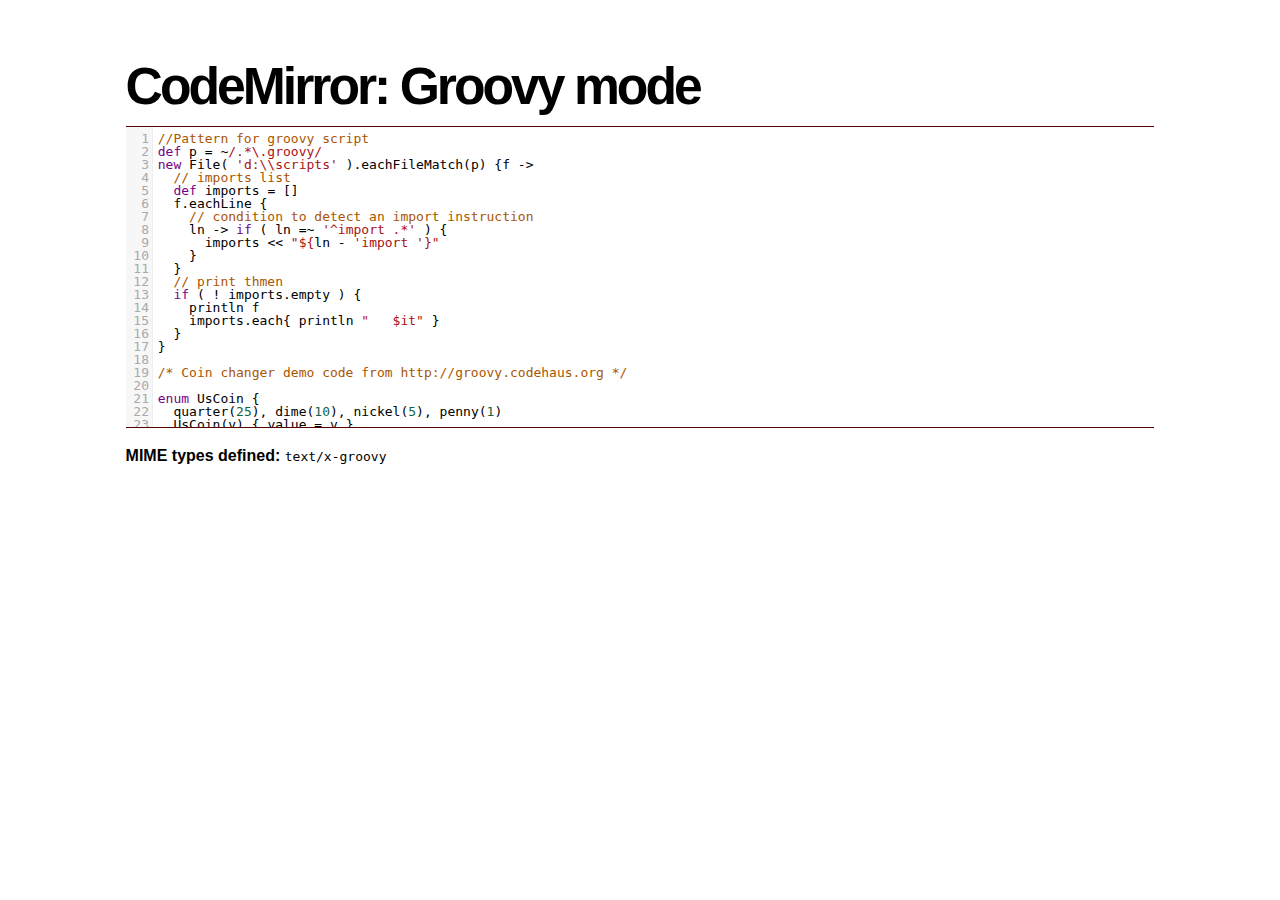
<file: CodeMirror-2.22/mode/groovy/index.html>
<!doctype html>
<html>
  <head>
    <title>CodeMirror: Groovy mode</title>
    <link rel="stylesheet" href="../../lib/codemirror.css">
    <script src="../../lib/codemirror.js"></script>
    <script src="groovy.js"></script>
    <link rel="stylesheet" href="../../doc/docs.css">
    <style>.CodeMirror {border-top: 1px solid #500; border-bottom: 1px solid #500;}</style>
  </head>
  <body>
    <h1>CodeMirror: Groovy mode</h1>

<form><textarea id="code" name="code">
//Pattern for groovy script
def p = ~/.*\.groovy/
new File( 'd:\\scripts' ).eachFileMatch(p) {f ->
  // imports list
  def imports = []
  f.eachLine {
    // condition to detect an import instruction
    ln -> if ( ln =~ '^import .*' ) {
      imports << "${ln - 'import '}"
    }
  }
  // print thmen
  if ( ! imports.empty ) {
    println f
    imports.each{ println "   $it" }
  }
}

/* Coin changer demo code from http://groovy.codehaus.org */

enum UsCoin {
  quarter(25), dime(10), nickel(5), penny(1)
  UsCoin(v) { value = v }
  final value
}

enum OzzieCoin {
  fifty(50), twenty(20), ten(10), five(5)
  OzzieCoin(v) { value = v }
  final value
}

def plural(word, count) {
  if (count == 1) return word
  word[-1] == 'y' ? word[0..-2] + "ies" : word + "s"
}

def change(currency, amount) {
  currency.values().inject([]){ list, coin ->
     int count = amount / coin.value
     amount = amount % coin.value
     list += "$count ${plural(coin.toString(), count)}"
  }
}
</textarea></form>

    <script>
      var editor = CodeMirror.fromTextArea(document.getElementById("code"), {
        lineNumbers: true,
        matchBrackets: true,
        mode: "text/x-groovy"
      });
    </script>

    <p><strong>MIME types defined:</strong> <code>text/x-groovy</code></p>
  </body>
</html>
</file>
<file: CodeMirror-2.22/doc/docs.css>
body {
  font-family: Droid Sans, Arial, sans-serif;
  line-height: 1.5;
  max-width: 64.3em;
  margin: 3em auto;
  padding: 0 1em;
}

h1 {
  letter-spacing: -3px;
  font-size: 3.23em;
  font-weight: bold;
  margin: 0;
}

h2 {
  font-size: 1.23em;
  font-weight: bold;
  margin: .5em 0;
  letter-spacing: -1px;
}

h3 {
  font-size: 1em;
  font-weight: bold;
  margin: .4em 0;
}

pre {
  background-color: #eee;
  -moz-border-radius: 6px;
  -webkit-border-radius: 6px;
  border-radius: 6px;
  padding: 1em;
}

pre.code {
  margin: 0 1em;
}

.grey {
  font-size: 2.2em;
  padding: .5em 1em;
  line-height: 1.2em;
  margin-top: .5em;
  position: relative;
}

img.logo {
  position: absolute;
  right: -25px;
  bottom: 4px;
}

a:link, a:visited, .quasilink {
  color: #df0019;
  cursor: pointer;
  text-decoration: none;
}

a:hover, .quasilink:hover {
  color: #800004;
}

h1 a:link, h1 a:visited, h1 a:hover {
  color: black;
}

ul {
  margin: 0;
  padding-left: 1.2em;
}

a.download {
  color: white;
  background-color: #df0019;
  width: 100%;
  display: block;
  text-align: center;
  font-size: 1.23em;
  font-weight: bold;
  text-decoration: none;
  -moz-border-radius: 6px;
  -webkit-border-radius: 6px;
  border-radius: 6px;
  padding: .5em 0;
  margin-bottom: 1em;
}

a.download:hover {
  background-color: #bb0010;
}

.rel {
  margin-bottom: 0;
}

.rel-note {
  color: #777;
  font-size: .9em;
  margin-top: .1em;
}

.logo-braces {
  color: #df0019;
  position: relative;
  top: -4px;
}

.blk {
  float: left;
}

.left {
  width: 37em;
  padding-right: 6.53em;
  padding-bottom: 1em;
}

.left1 {
  width: 15.24em;
  padding-right: 6.45em;
}

.left2 {
  width: 15.24em;
}

.right {
  width: 20.68em;
}

.leftbig {
  width: 42.44em;
  padding-right: 6.53em;
}

.rightsmall {
  width: 15.24em;
}

.clear:after {
  visibility: hidden;
  display: block;
  font-size: 0;
  content: " ";
  clear: both;
  height: 0;
}
.clear { display: inline-block; }
/* start commented backslash hack \*/
* html .clear { height: 1%; }
.clear { display: block; }
/* close commented backslash hack */
</file>
<file: jqueryMenu/css/demo.css>
body{
	margin:0;
	padding:0;
	color:#333;
	background:#eee url(http://subtlepatterns.subtlepatterns.netdna-cdn.com/patterns/retina_dust.png);
	text-shadow:0 1px 0 #fff;
	text-align:center;
	font-family:arial;
	cursor:default;
	}
a, a:visited{
	color:#333
	}
::selection{
	background:transparent;
	}
-moz-::selection{
	background:transparent;
	}
h1, h2, h4{
	font-family: 'Rokkitt', serif;
	font-weight:100;
	font-size:72px;
	}
	h1{
		text-align:center;
		}
	h2{
		font-size:36px;
		margin-bottom:0;
		}
	h4{
		font-size:30px;
		text-align:center;
		}
	h4 a{
		text-decoration:none;
		}
h3{
	font-family: 'Rokkitt', serif;
	margin-bottom: 0;
	border-bottom: 1px solid #DDD;
	-webkit-box-shadow: 0 1px 0 white;
	-moz-box-shadow: 0 1px 0 white;
	box-shadow: 0 1px 0 white;
	margin-top: 20px;
	}
	#download{
	    background: #fefefe;
	    width: 500px;
	    margin: 0 auto;
	    padding: 20px;
	    -webkit-border-radius: 5px;
	    -moz-border-radius: 5px;
	    border-radius: 5px;
	    border: 1px solid rgba(0,0,0,0.2);
		}
		
	.description{
		text-align:left;
		width:540px;
		margin:0 auto;
		padding:20px;
	}
	
	pre{
	    background: #333;
	    overflow: auto;
	    padding: 10px;
	    color: #fefefe;
	    text-shadow: 0 1px 2px #000;
	    -webkit-box-shadow: 0 1px 0 #fff, 0 1px 2px #000 inset;
	    -moz-box-shadow: 0 1px 0 #fff, 0 1px 2px #000 inset;
	    box-shadow: 0 1px 0 #fff, 0 1px 2px #000 inset;
		}
		
	.dropdown-menu{
		text-shadow:none;
	}
	
	
	table{
		font-size:12px;
		border-collapse:collapse;
		background:#fefefe;
	    border: 1px solid rgba(0,0,0,0.2);
	    font-family:monospace;
	    }
	    table th:last-child{
		    width:175px;
	    }
	
	table th, table td:last-child{
		font-family:arial;
	}
	
	.me-codesta{
		display: block;
		margin: 0 auto;
		}
		
	.amp{
		font-family:Baskerville,'Goudy Bookletter 1911',Palatino,'Book Antiqua',serif;
		font-style:italic;
	}
	.finale{
		position:relative;
		height:150px;
	}
	.finale h1{
		position:absolute;
		width:100%;
		-webkit-transition: opacity 0.2s linear; 
		-moz-transition: opacity 0.2s linear; 
		-o-transition: opacity 0.2s linear; 
         transition: opacity 0.2s linear; 
         }
         .finale .toggle{
	         opacity:0;
	         }
	         
	#donate{
		display:none;
	}
	.thanks{
		width:500px;
		margin:30px auto;
	}
	a#download{
		display:block;
		text-decoration:none;
	}
</file>
<file: JS仿苹果解锁/css/style.css>
/*
	 CSS-Tricks Example
	 by Chris Coyier
	 http://css-tricks.com
*/

* { margin: 0; padding: 0; }
html { background: black; }
body { 
	font: 14px Georgia, serif; 
	background-image: -webkit-gradient(linear,left top,left bottom,color-stop(0, #3b3b3b),color-stop(1, #000000));
	background-repeat: no-repeat;
	min-height: 350px;
	
}
#page-wrap { width: 720px; margin: 0 auto; padding-top: 100px; }

#well {
	padding: 14px 20px 20px 20px;
	-webkit-border-radius: 30px;
	-moz-border-radius: 30px;
	border-radius: 30px;
	
	background: -moz-linear-gradient(top, #010101, #181818);
	background: -webkit-gradient(linear,left top,left bottom,color-stop(0, #010101),color-stop(1, #181818));
	
	border: 2px solid #454545; 
	overflow: hidden; 
	
	-webkit-user-select: none;
}

#well h2 {
  background: -moz-linear-gradient(left, #4d4d4d, 0.4, #4d4d4d, 0.5, white, 0.6, #4d4d4d, #4d4d4d); 
  background: -webkit-gradient(linear,left top,right top,color-stop(0, #4d4d4d),color-stop(0.4, #4d4d4d),color-stop(0.5, white),color-stop(0.6, #4d4d4d),color-stop(1, #4d4d4d)); 
  
  -moz-background-clip: text;
  -webkit-background-clip: text;
  
  -moz-text-fill-color: transparent;
  -webkit-text-fill-color: transparent;
  
  -webkit-animation: slidetounlock 5s infinite;
  
  font-size: 80px;
  font-family: "HelveticaNeue-Light", "Helvetica Neue Light", "Helvetica Neue", Helvetica, Arial, "Lucida Grande", sans-serif;
  font-weight: 300;
  
  padding: 0;
  width: 200%;
  
  -webkit-text-size-adjust: none;
}
#slider {
	background: url(arrow.png) no-repeat;
	width: 146px;
	height: 98px;
	display: inline-block;
	vertical-align: middle;
	line-height: 1;
}

@-webkit-keyframes slidetounlock {
	0% {
		background-position: -720px 0;
	}
	100%{
		background-position: 720px 0;
	}
}
</file>
<file: liuyan/css/style.css>
@charset "utf-8";
/* CSS Document */
/*公用自适应样式-->*/
*{ margin:0 auto}
html{ font-size:20px}
html{ zoom:expression(function(ele){ele.style.zoom = "1";document.execCommand("BackgroundImageCache",false,true);}(this));}
body,div,dl,dt,dd,ul,ol,li,{ background:transparent; list-style: none; margin:0; padding:0;}
body,button,input,select,textarea{ font:14px/1.6 "\5FAE\8F6F\96C5\9ED1", "\5B8B\4F53", Arial, sans-serif; font-family: "微软雅黑";}
body{ font-size:0.7rem;background: #ebebeb;}
i,em{ font-size:100%; font-style:normal; font-weight:normal;}
p{color: #202020;}
a{ text-decoration: none; color: #fff;}
h1,h2,h3,h4,h5,h6{ font-size:100%; font-style:normal; font-weight:normal;}
table{ border-collapse:collapse; border-spacing:0;}
fieldset,img{ border:none;}
img{ vertical-align: middle; width: 100%;z-index: 1}

.head{max-width: 640px;background: #393a3e;overflow: hidden;margin: 0 auto;}
.fl{float: left;width: 20%;margin-left: 0.5rem;margin-top: 0.4rem;}
.fl img{width: 80%;margin-top: 0.2rem;}
.h{font-size: 0.9rem;text-align:center;display:inline-block;margin: 0 auto;}
.h p{color: #fff;display:inline-block;margin-top: 0.2rem;}
.h p span{color: #c6ff00;font-size: 0.7rem;line-height: 1.0rem;}
.fr{ width: 20%;float:right;margin-top: 0.4rem;display: inline-block;margin-right: 0.5rem;}
.fr img{float: right;}
.main{max-width: 640px;overflow: hidden;margin: 0 auto;}
.wenda{width: 98%;margin: 0.8rem 0.5rem;overflow: hidden;margin-bottom: 2.8rem;}
.ysl{width: 12%;float: left;display: inline-block;}
.ys01right{width: 70%;display: inline-block;background:url(../images/ys01right.png)no-repeat;background-size: 100%  100%; }
.ys01right p{margin-right: 0.1rem;font-size: 0.57rem;margin-left: 0.6rem;line-height: 1.0rem;}
.wd02,.wd03,.wd04,.wd05,.wdhz{margin-top: 0.8rem;float: left;width: 100%;overflow: hidden;display:none;}
.ys02right,.ys03right{width: 70%;display: inline-block;background:url(../images/ys02right.png)no-repeat;background-size: 100%  100%; }
.ys04right{width: 70%;display: inline-block;background:url(../images/ys03right.png)no-repeat;background-size: 100%  100%; }
.ys04right p{font-size: 0.6rem;margin-left: 0.6rem;line-height: 1.0rem;margin-right: 0.2rem;}
h1{font-size: 0.57rem;margin-left: 0.6rem;margin-top: 0.2rem;}
.nav01{margin-top: 0.1rem;margin-left: 1.2rem;}
.nav01 a{font-size: 0.52rem;color: #3248a3;text-decoration:underline;margin-right: 0.3rem}
.hzr{float: right;width: 12%;display: inline-block;margin-right:1.0rem;}
.hzl{width: 70%;float: right;display: inline-block;background:url(../images/wdhz.png)no-repeat;background-size: 100%  100%;}
.hzl p{font-size: 0.57rem;line-height: 1.9rem;margin-left: 1.2rem;}

.shuruk{width: 100%;max-width: 640px;background: #fff;height: 2rem;margin-top: 1.8rem;overflow: hidden;position: fixed;bottom: 0.1rem;visibility:visible;position:fixed;bottom:0px;}
.shurukl{float: left;width: 13%;}
.shurukl a {float: left;width: 90%;}
.shurukc{display:inline-block;width: 66%;border-bottom: 1px solid #19af2e;font-size: 0.8rem;line-height: 1.8rem;}
.bottom_tell_text{ background:no-repeat 0 0 scroll #fff;border:none;outline:medium;}
.shurukc a{width: 16%;float: right;}
.shurukr{background: url(../images/btnb.png)no-repeat;background-size: 100%; float: right;width: 16%;margin-right: 0.6rem;margin-top: 0.2rem;}
.shurukr p{font-size: 0.8rem;border-radius:0.3rem;line-height: 1.8rem;color: #fff;text-align: center;}
</file>
<file: CodeMirror-2.22/lib/codemirror.css>
.CodeMirror {
  line-height: 1em;
  font-family: monospace;
}

.CodeMirror-scroll {
  overflow: auto;
  height: 300px;
  /* This is needed to prevent an IE[67] bug where the scrolled content
     is visible outside of the scrolling box. */
  position: relative;
}

.CodeMirror-gutter {
  position: absolute; left: 0; top: 0;
  z-index: 10;
  background-color: #f7f7f7;
  border-right: 1px solid #eee;
  min-width: 2em;
  height: 100%;
}
.CodeMirror-gutter-text {
  color: #aaa;
  text-align: right;
  padding: .4em .2em .4em .4em;
  white-space: pre !important;
}
.CodeMirror-lines {
  padding: .4em;
}

.CodeMirror pre {
  -moz-border-radius: 0;
  -webkit-border-radius: 0;
  -o-border-radius: 0;
  border-radius: 0;
  border-width: 0; margin: 0; padding: 0; background: transparent;
  font-family: inherit;
  font-size: inherit;
  padding: 0; margin: 0;
  white-space: pre;
  word-wrap: normal;
}

.CodeMirror-wrap pre {
  word-wrap: break-word;
  white-space: pre-wrap;
}
.CodeMirror-wrap .CodeMirror-scroll {
  overflow-x: hidden;
}

.CodeMirror textarea {
  outline: none !important;
}

.CodeMirror pre.CodeMirror-cursor {
  z-index: 10;
  position: absolute;
  visibility: hidden;
  border-left: 1px solid black;
  border-right:none;
  width:0;
}
.CodeMirror pre.CodeMirror-cursor.CodeMirror-overwrite {}
.CodeMirror-focused pre.CodeMirror-cursor {
  visibility: visible;
}

div.CodeMirror-selected { background: #d9d9d9; }
.CodeMirror-focused div.CodeMirror-selected { background: #d7d4f0; }

.CodeMirror-searching {
  background: #ffa;
  background: rgba(255, 255, 0, .4);
}

/* Default theme */

.cm-s-default span.cm-keyword {color: #708;}
.cm-s-default span.cm-atom {color: #219;}
.cm-s-default span.cm-number {color: #164;}
.cm-s-default span.cm-def {color: #00f;}
.cm-s-default span.cm-variable {color: black;}
.cm-s-default span.cm-variable-2 {color: #05a;}
.cm-s-default span.cm-variable-3 {color: #085;}
.cm-s-default span.cm-property {color: black;}
.cm-s-default span.cm-operator {color: black;}
.cm-s-default span.cm-comment {color: #a50;}
.cm-s-default span.cm-string {color: #a11;}
.cm-s-default span.cm-string-2 {color: #f50;}
.cm-s-default span.cm-meta {color: #555;}
.cm-s-default span.cm-error {color: #f00;}
.cm-s-default span.cm-qualifier {color: #555;}
.cm-s-default span.cm-builtin {color: #30a;}
.cm-s-default span.cm-bracket {color: #cc7;}
.cm-s-default span.cm-tag {color: #170;}
.cm-s-default span.cm-attribute {color: #00c;}
.cm-s-default span.cm-header {color: #a0a;}
.cm-s-default span.cm-quote {color: #090;}
.cm-s-default span.cm-hr {color: #999;}
.cm-s-default span.cm-link {color: #00c;}

span.cm-header, span.cm-strong {font-weight: bold;}
span.cm-em {font-style: italic;}
span.cm-emstrong {font-style: italic; font-weight: bold;}
span.cm-link {text-decoration: underline;}

div.CodeMirror span.CodeMirror-matchingbracket {color: #0f0;}
div.CodeMirror span.CodeMirror-nonmatchingbracket {color: #f22;}
</file>
<file: CodeMirror-2.22/mode/diff/diff.css>
span.cm-rangeinfo {color: #a0b;}
span.cm-minus {color: red;}
span.cm-plus {color: #2b2;}
</file>
<file: CodeMirror-2.22/theme/elegant.css>
.cm-s-elegant span.cm-number, .cm-s-elegant span.cm-string, .cm-s-elegant span.cm-atom {color: #762;}
.cm-s-elegant span.cm-comment {color: #262;font-style: italic;}
.cm-s-elegant span.cm-meta {color: #555;font-style: italic;}
.cm-s-elegant span.cm-variable {color: black;}
.cm-s-elegant span.cm-variable-2 {color: #b11;}
.cm-s-elegant span.cm-qualifier {color: #555;}
.cm-s-elegant span.cm-keyword {color: #730;}
.cm-s-elegant span.cm-builtin {color: #30a;}
.cm-s-elegant span.cm-error {background-color: #fdd;}
.cm-s-elegant span.cm-link {color: #762;}
</file>
<file: jqueryMenu/css/context.standalone.css>
/**
 * ContextJS Styles
 * For use WITHOUT Twitters Bootstrap CSS
 */

.nav-header {
	display: block;
	padding: 3px 15px;
	font-size: 11px;
	font-weight: bold;
	line-height: 20px;
	color: #999;
	text-shadow: 0 1px 0 rgba(255, 255, 255, 0.5);
	text-transform: uppercase;
}
.dropdown-menu {
	position: absolute;
	top: 100%;
	left: 0;
	z-index: 1000;
	display: none;
	float: left;
	min-width: 160px;
	padding: 5px 0;
	margin: 2px 0 0;
	list-style: none;
	background-color: #ffffff;
	border: 1px solid #ccc;
	border: 1px solid rgba(0, 0, 0, 0.2);
	font-family: "Helvetica Neue", Helvetica, Arial, sans-serif;
	font-size: 14px;
	*border-right-width: 2px;
	*border-bottom-width: 2px;
	-webkit-border-radius: 6px;
	-moz-border-radius: 6px;
	border-radius: 6px;
	-webkit-box-shadow: 0 5px 10px rgba(0, 0, 0, 0.2);
	-moz-box-shadow: 0 5px 10px rgba(0, 0, 0, 0.2);
	box-shadow: 0 5px 10px rgba(0, 0, 0, 0.2);
	-webkit-background-clip: padding-box;
	-moz-background-clip: padding;
	background-clip: padding-box;
	text-align:left;
}
.dropdown-menu.pull-right {
	right: 0;
	left: auto;
}
.dropdown-menu .divider {
	*width: 100%;
	height: 1px;
	margin: 9px 1px;
	*margin: -5px 0 5px;
	overflow: hidden;
	background-color: #e5e5e5;
	border-bottom: 1px solid #ffffff;
}
.dropdown-menu a {
	display: block;
	padding: 3px 20px;
	clear: both;
	font-weight: normal;
	line-height: 20px;
	color: #333333;
	white-space: nowrap;
	text-decoration: none;
}
.dropdown-menu li > a:hover, .dropdown-menu li > a:focus, .dropdown-submenu:hover > a {
	color: #ffffff;
	text-decoration: none;
	background-color: #0088cc;
	background-color: #0081c2;
	background-image: -moz-linear-gradient(top, #0088cc, #0077b3);
	background-image: -webkit-gradient(linear, 0 0, 0 100%, from(#0088cc), to(#0077b3));
	background-image: -webkit-linear-gradient(top, #0088cc, #0077b3);
	background-image: -o-linear-gradient(top, #0088cc, #0077b3);
	background-image: linear-gradient(to bottom, #0088cc, #0077b3);
	background-repeat: repeat-x;
	filter: progid: dximagetransform.microsoft.gradient(startColorstr='#ff0088cc', endColorstr='#ff0077b3', GradientType=0);
}
.dropdown-menu .active > a, .dropdown-menu .active > a:hover {
	color: #ffffff;
	text-decoration: none;
	background-color: #0088cc;
	background-color: #0081c2;
	background-image: linear-gradient(to bottom, #0088cc, #0077b3);
	background-image: -moz-linear-gradient(top, #0088cc, #0077b3);
	background-image: -webkit-gradient(linear, 0 0, 0 100%, from(#0088cc), to(#0077b3));
	background-image: -webkit-linear-gradient(top, #0088cc, #0077b3);
	background-image: -o-linear-gradient(top, #0088cc, #0077b3);
	background-repeat: repeat-x;
	outline: 0;
	filter: progid
	: dximagetransform.microsoft.gradient(startColorstr='#ff0088cc', endColorstr='#ff0077b3', GradientType=0);
}
.dropdown-menu .disabled > a, .dropdown-menu .disabled > a:hover {
	color: #999999;
}
.dropdown-menu .disabled > a:hover {
	text-decoration: none;
	cursor: default;
	background-color: transparent;
}
.open {
	*z-index: 1000;
}
.open > .dropdown-menu {
	display: block;
}
.pull-right > .dropdown-menu {
	right: 0;
	left: auto;
}
.dropup .caret, .navbar-fixed-bottom .dropdown .caret {
	border-top: 0;
	border-bottom: 4px solid #000000;
	content: "\2191";
}
.dropup .dropdown-menu, .navbar-fixed-bottom .dropdown .dropdown-menu {
	top: auto;
	bottom: 100%;
	margin-bottom: 1px;
}
.dropdown-submenu {
	position: relative;
}
.dropdown-submenu > .dropdown-menu {
	top: 0;
	left: 100%;
	margin-top: -6px;
	margin-left: -1px;
	-webkit-border-radius: 0 6px 6px 6px;
	-moz-border-radius: 0 6px 6px 6px;
	border-radius: 0 6px 6px 6px;
}
.dropdown-submenu > .dropdown-menu.drop-left{
	left:-100%;
}
.dropdown-submenu:hover .dropdown-menu {
	display: block;
}
.dropdown-submenu > a:after {
	display: block;
	float: right;
	width: 0;
	height: 0;
	margin-top: 5px;
	margin-right: -10px;
	border-color: transparent;
	border-left-color: #cccccc;
	border-style: solid;
	border-width: 5px 0 5px 5px;
	content: " ";
}
.dropdown-submenu:hover > a:after {
	border-left-color: #ffffff;
}
.dropdown .dropdown-menu .nav-header {
	padding-right: 20px;
	padding-left: 20px;
}
/**
 * 	Context Styles
 */

.dropdown-context .nav-header {
	cursor: default;
}
.dropdown-context:before, .dropdown-context-up:before {
	position: absolute;
	top: -7px;
	left: 9px;
	display: inline-block;
	border-right: 7px solid transparent;
	border-bottom: 7px solid #ccc;
	border-left: 7px solid transparent;
	border-bottom-color: rgba(0, 0, 0, 0.2);
	content: '';
}
.dropdown-context:after, .dropdown-context-up:after {
	position: absolute;
	top: -6px;
	left: 10px;
	display: inline-block;
	border-right: 6px solid transparent;
	border-bottom: 6px solid #ffffff;
	border-left: 6px solid transparent;
	content: '';
}
.dropdown-context-up:before, .dropdown-context-up:after {
	top: auto;
	bottom: -7px;
	z-index: 9999;
}
.dropdown-context-up:before {
	border-right: 7px solid transparent;
	border-top: 7px solid #ccc;
	border-bottom: none;
	border-left: 7px solid transparent;
}
.dropdown-context-up:after {
	border-right: 6px solid transparent;
	border-top: 6px solid #ffffff;
	border-left: 6px solid transparent;
	border-bottom: none;
}
.dropdown-context-sub:before, .dropdown-context-sub:after {
	display: none;
}
.dropdown-context .dropdown-submenu:hover .dropdown-menu {
	display: none;
}
.dropdown-context .dropdown-submenu:hover > .dropdown-menu {
	display: block;
}

.compressed-context a{
	padding-left: 14px;
	padding-top: 0;
	padding-bottom: 0;
	font-size: 13px;
	}
.compressed-context .divider{
	margin: 5px 1px;
	}
.compressed-context .nav-header{
	padding:1px 13px;
	}
</file>
<file: particles20160927/css/style.css>
/* =============================================================================
   HTML5 CSS Reset Minified - Eric Meyer
   ========================================================================== */

html,body,div,span,object,iframe,h1,h2,h3,h4,h5,h6,p,blockquote,pre,abbr,address,cite,code,del,dfn,em,img,ins,kbd,q,samp,small,strong,sub,sup,var,b,i,dl,dt,dd,ol,ul,li,fieldset,form,label,legend,table,caption,tbody,tfoot,thead,tr,th,td,article,aside,canvas,details,figcaption,figure,footer,header,hgroup,menu,nav,section,summary,time,mark,audio,video{margin:0;padding:0;border:0;outline:0;font-size:100%;vertical-align:baseline;background:transparent}
body{line-height:1}
article,aside,details,figcaption,figure,footer,header,hgroup,menu,nav,section{display:block}
nav ul{list-style:none}
blockquote,q{quotes:none}
blockquote:before,blockquote:after,q:before,q:after{content:none}
a{margin:0;padding:0;font-size:100%;vertical-align:baseline;background:transparent;text-decoration:none}
mark{background-color:#ff9;color:#000;font-style:italic;font-weight:bold}
del{text-decoration:line-through}
abbr[title],dfn[title]{border-bottom:1px dotted;cursor:help}
table{border-collapse:collapse;border-spacing:0}
hr{display:block;height:1px;border:0;border-top:1px solid #ccc;margin:1em 0;padding:0}
input,select{vertical-align:middle}
li{list-style:none}


/* =============================================================================
   My CSS
   ========================================================================== */

/* ---- base ---- */

html,body{ width: 100%; height: 100%; background-color: #060606; }

html{
  -webkit-tap-highlight-color: rgba(0, 0, 0, 0);
}

body{
  font:normal 75% Arial, Helvetica, sans-serif;
}

canvas{
  display:block;
  vertical-align:bottom;
}


/* ---- stats.js ---- */

.count-particles{
  background: #000022;
  position: absolute;
  top: 48px;
  left: 0;
  width: 80px;
  color: #13E8E9;
  font-size: .8em;
  text-align: left;
  text-indent: 4px;
  line-height: 14px;
  padding-bottom: 2px;
  font-family: Helvetica, Arial, sans-serif;
  font-weight: bold;
}

.js-count-particles{
  font-size: 1.1em;
}

#stats,
.count-particles{
  -webkit-user-select: none;
  margin-top: 5px;
  margin-left: 5px;
}

#stats{
  border-radius: 3px 3px 0 0;
  overflow: hidden;
}

.count-particles{
  border-radius: 0 0 3px 3px;
}


/* ---- particles.js container ---- */

#particles-js{ width: 100%; height: 100%; background-color: #002B5A; background-image: url(''); background-size: cover; background-position: 50% 50%; background-repeat: no-repeat; }
</file>
